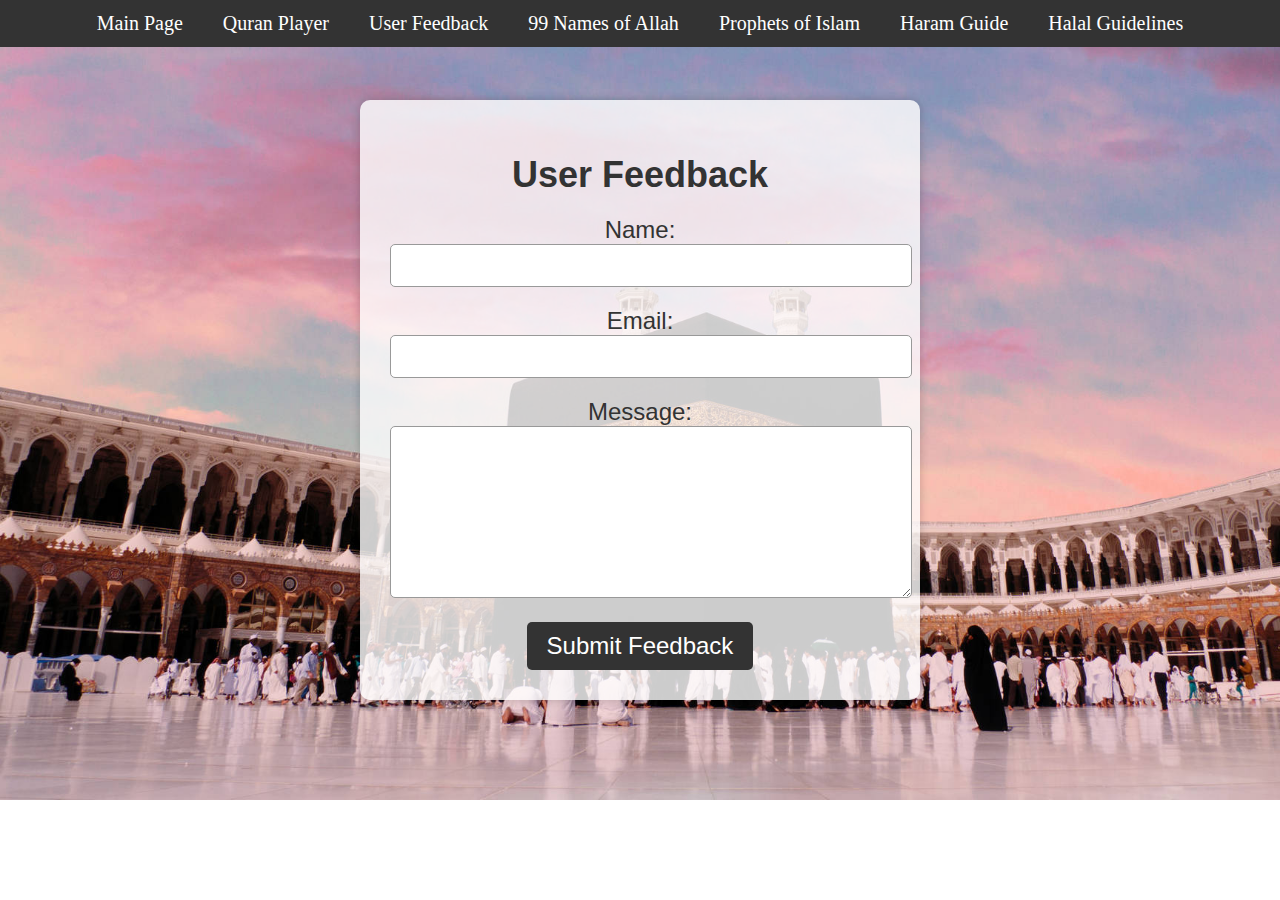
<file: Feedback.html>
<!DOCTYPE html>
<html lang="en">

    <!-- Required meta tags -->
    <meta charset="utf-8">
    <meta name="viewport" content="width=device-width, initial-scale=1, shrink-to-fit=no">
    <meta property="og:url" content="https://as-salam.online/Feedback">
    <meta property="og:title" content="As-Salam">
    <meta property="og:image" content="https://github.com/As-Salam1.png">
    <meta name="og:description" content="At our Feedback Page, your opinion matters. We strive to create an exceptional experience for our users, and your valuable feedback plays a crucial role in shaping our services.">
    <meta name="theme-color" content="#4295f5">

<head>
  <meta charset="UTF-8">
  <meta name="viewport" content="width=device-width, initial-scale=1.0">
  <link rel="icon" type="image/png" href="Quran.jpg">
  <title>User Feedback</title>
  <link rel="stylesheet" href="Feedback.css">
</head>
<body>
  <div class="navigation">
<a href="https://as-salam.online">Main Page</a>
    <a href="https://as-salam.online/Quran">Quran Player</a>
    <a href="https://as-salam.online/Feedback">User Feedback</a>
    <a href="https://as-salam.online/names_of_allah">99 Names of Allah</a>
    <a href="https://as-salam.online/Prophets">Prophets of Islam</a>
    <a href="https://as-salam.online/HaramGuide">Haram Guide</a>
    <a href="https://as-salam.online/HalalGuidelines">Halal Guidelines</a>
    <!-- Add more tabs with their corresponding URLs -->
  </div>

  <div class="container">
   <form action="https://formsubmit.co/nooralquran991@gmail.com" method="post" enctype="multipart/form-data">
    <h1>User Feedback</h1>
    <form>
      <label for="feedback-name">Name:</label>
      <input type="text" name="name" required>
      
      <label for="feedback-email">Email:</label>
      <input type="email" name="email" required>
      
      <label for="feedback-message">Message:</label>
      <textarea id="feedback-message" name="message" required></textarea>
      
      <input type="hidden" name="_subject" value="Someone has sent feedback">
      <input type="hidden" name="_captcha" value="true">
      <input type="hidden" name="_template" value="box">
      <button type="submit">Submit Feedback</button>
    </form>
  </div>

</body>
</html>
</file>
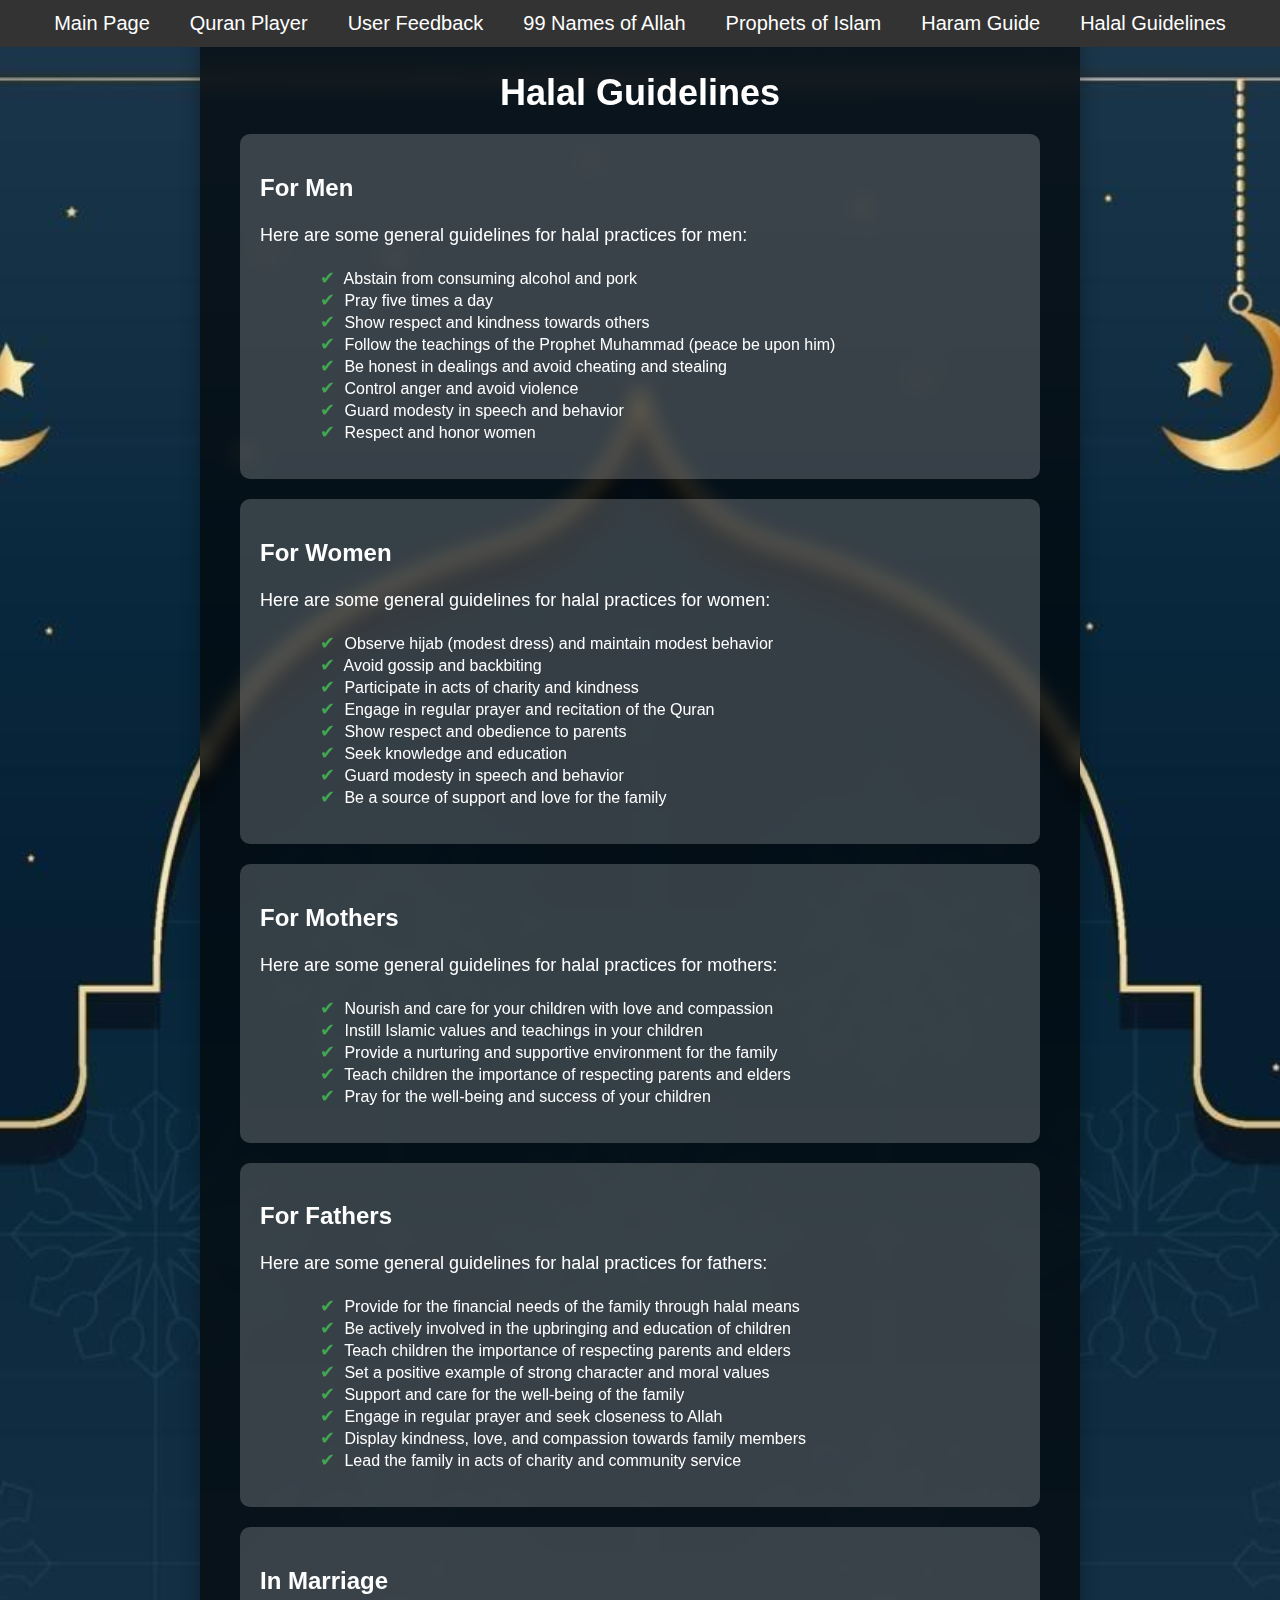
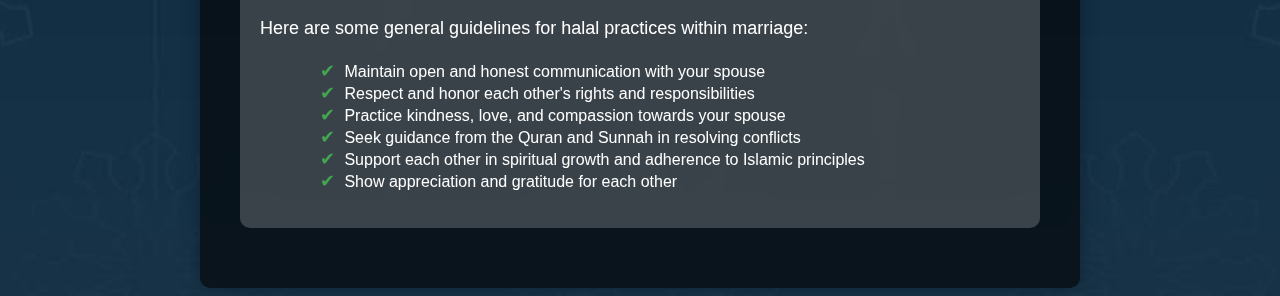
<file: HalalGuidelines.html>
<!DOCTYPE html>

    <!-- Required meta tags -->
    <meta charset="utf-8">
    <meta name="viewport" content="width=device-width, initial-scale=1, shrink-to-fit=no">
    <meta property="og:url" content="https://as-salam.online/HalalGuidelines">
    <meta property="og:title" content="As-Salam">
    <meta property="og:image" content="https://github.com/As-Salam1.png">
    <meta name="og:description" content="Welcome to our Halal Lifestyle page, where we explore the beauty of Islamic teachings and guidelines for men, women, mothers, fathers, and within marriage. This page serves as a comprehensive resource, providing you with a list of halal (permissible) practices in accordance with Islamic principles.">
    <meta name="theme-color" content="#4295f5">

<html>
<head>
  <link rel="icon" type="image/png" href="Quran.jpg">
  <title>Halal Guidelines</title>
  <style>
    body {
      background-image: url("Islamic.jpg");
      background-size: cover;
      background-position: center;
      font-family: Arial, sans-serif;
      color: #ffffff;
    }

    .container {
      max-width: 800px;
      margin: 0 auto;
      padding: 40px;
      background-color: rgba(0, 0, 0, 0.6);
      border-radius: 10px;
      backdrop-filter: blur(10px);
      box-shadow: 0 0 20px rgba(0, 0, 0, 0.3);
    }

    h1 {
      text-align: center;
      font-size: 36px;
      margin-bottom: 20px;
    }

    p {
      font-size: 18px;
      line-height: 1.5;
    }

    .glass-effect {
      background-color: rgba(255, 255, 255, 0.2);
      padding: 20px;
      border-radius: 10px;
      margin-bottom: 20px;
    }

    ul {
      margin-left: 20px;
      list-style: none;
    }

    .checkmark {
      color: #41a751;
      font-size: 18px;
      margin-right: 5px;
    }

    .navigation {
  background-color: #333;
  display: flex;
  justify-content: center;
  position: fixed;
  top: 0;
  left: 0;
  width: 100%;
  z-index: 1;
}

.navigation a {
  color: #fff;
  padding: 12px 20px;
  text-decoration: none;
  font-size: 20px;
}

.navigation a:hover {
  background-color: #555;
}
  </style>
</head>
<body>
  <div class="navigation">
    <a href="https://as-salam.online">Main Page</a>
        <a href="https://as-salam.online/Quran">Quran Player</a>
        <a href="https://as-salam.online/Feedback">User Feedback</a>
        <a href="https://as-salam.online/names_of_allah">99 Names of Allah</a>
        <a href="https://as-salam.online/Prophets">Prophets of Islam</a>
        <a href="https://as-salam.online/HaramGuide">Haram Guide</a>
        <a href="https://as-salam.online/HalalGuidelines">Halal Guidelines</a>
        <!-- Add more tabs with their corresponding URLs -->
      </div>

  <div class="container">
    <h1>Halal Guidelines</h1>
    
    <div class="glass-effect">
      <h2>For Men</h2>
      <p>Here are some general guidelines for halal practices for men:</p>
      <ul>
        <li><span class="checkmark">&#10004;</span> Abstain from consuming alcohol and pork</li>
        <li><span class="checkmark">&#10004;</span> Pray five times a day</li>
        <li><span class="checkmark">&#10004;</span> Show respect and kindness towards others</li>
        <li><span class="checkmark">&#10004;</span> Follow the teachings of the Prophet Muhammad (peace be upon him)</li>
        <li><span class="checkmark">&#10004;</span> Be honest in dealings and avoid cheating and stealing</li>
        <li><span class="checkmark">&#10004;</span> Control anger and avoid violence</li>
        <li><span class="checkmark">&#10004;</span> Guard modesty in speech and behavior</li>
        <li><span class="checkmark">&#10004;</span> Respect and honor women</li>
      </ul>
    </div>

    <div class="glass-effect">
      <h2>For Women</h2>
      <p>Here are some general guidelines for halal practices for women:</p>
      <ul>
        <li><span class="checkmark">&#10004;</span> Observe hijab (modest dress) and maintain modest behavior</li>
        <li><span class="checkmark">&#10004;</span> Avoid gossip and backbiting</li>
        <li><span class="checkmark">&#10004;</span> Participate in acts of charity and kindness</li>
        <li><span class="checkmark">&#10004;</span> Engage in regular prayer and recitation of the Quran</li>
        <li><span class="checkmark">&#10004;</span> Show respect and obedience to parents</li>
        <li><span class="checkmark">&#10004;</span> Seek knowledge and education</li>
        <li><span class="checkmark">&#10004;</span> Guard modesty in speech and behavior</li>
        <li><span class="checkmark">&#10004;</span> Be a source of support and love for the family</li>
      </ul>
    </div>

    <div class="glass-effect">
      <h2>For Mothers</h2>
      <p>Here are some general guidelines for halal practices for mothers:</p>
      <ul>
        <li><span class="checkmark">&#10004;</span> Nourish and care for your children with love and compassion</li>
        <li><span class="checkmark">&#10004;</span> Instill Islamic values and teachings in your children</li>
        <li><span class="checkmark">&#10004;</span> Provide a nurturing and supportive environment for the family</li>
        <li><span class="checkmark">&#10004;</span> Teach children the importance of respecting parents and elders</li>
        <li><span class="checkmark">&#10004;</span> Pray for the well-being and success of your children</li>
      </ul>
    </div>

    <div class="glass-effect">
      <h2>For Fathers</h2>
      <p>Here are some general guidelines for halal practices for fathers:</p>
      <ul>
        <li><span class="checkmark">&#10004;</span> Provide for the financial needs of the family through halal means</li>
        <li><span class="checkmark">&#10004;</span> Be actively involved in the upbringing and education of children</li>
        <li><span class="checkmark">&#10004;</span> Teach children the importance of respecting parents and elders</li>
        <li><span class="checkmark">&#10004;</span> Set a positive example of strong character and moral values</li>
        <li><span class="checkmark">&#10004;</span> Support and care for the well-being of the family</li>
        <li><span class="checkmark">&#10004;</span> Engage in regular prayer and seek closeness to Allah</li>
        <li><span class="checkmark">&#10004;</span> Display kindness, love, and compassion towards family members</li>
        <li><span class="checkmark">&#10004;</span> Lead the family in acts of charity and community service</li>
      </ul>
    </div>

    <div class="glass-effect">
      <h2>In Marriage</h2>
      <p>Here are some general guidelines for halal practices within marriage:</p>
      <ul>
        <li><span class="checkmark">&#10004;</span> Maintain open and honest communication with your spouse</li>
        <li><span class="checkmark">&#10004;</span> Respect and honor each other's rights and responsibilities</li>
        <li><span class="checkmark">&#10004;</span> Practice kindness, love, and compassion towards your spouse</li>
        <li><span class="checkmark">&#10004;</span> Seek guidance from the Quran and Sunnah in resolving conflicts</li>
        <li><span class="checkmark">&#10004;</span> Support each other in spiritual growth and adherence to Islamic principles</li>
        <li><span class="checkmark">&#10004;</span> Show appreciation and gratitude for each other</li>
      </ul>
    </div>
  </div>
</body>
</html>
</file>
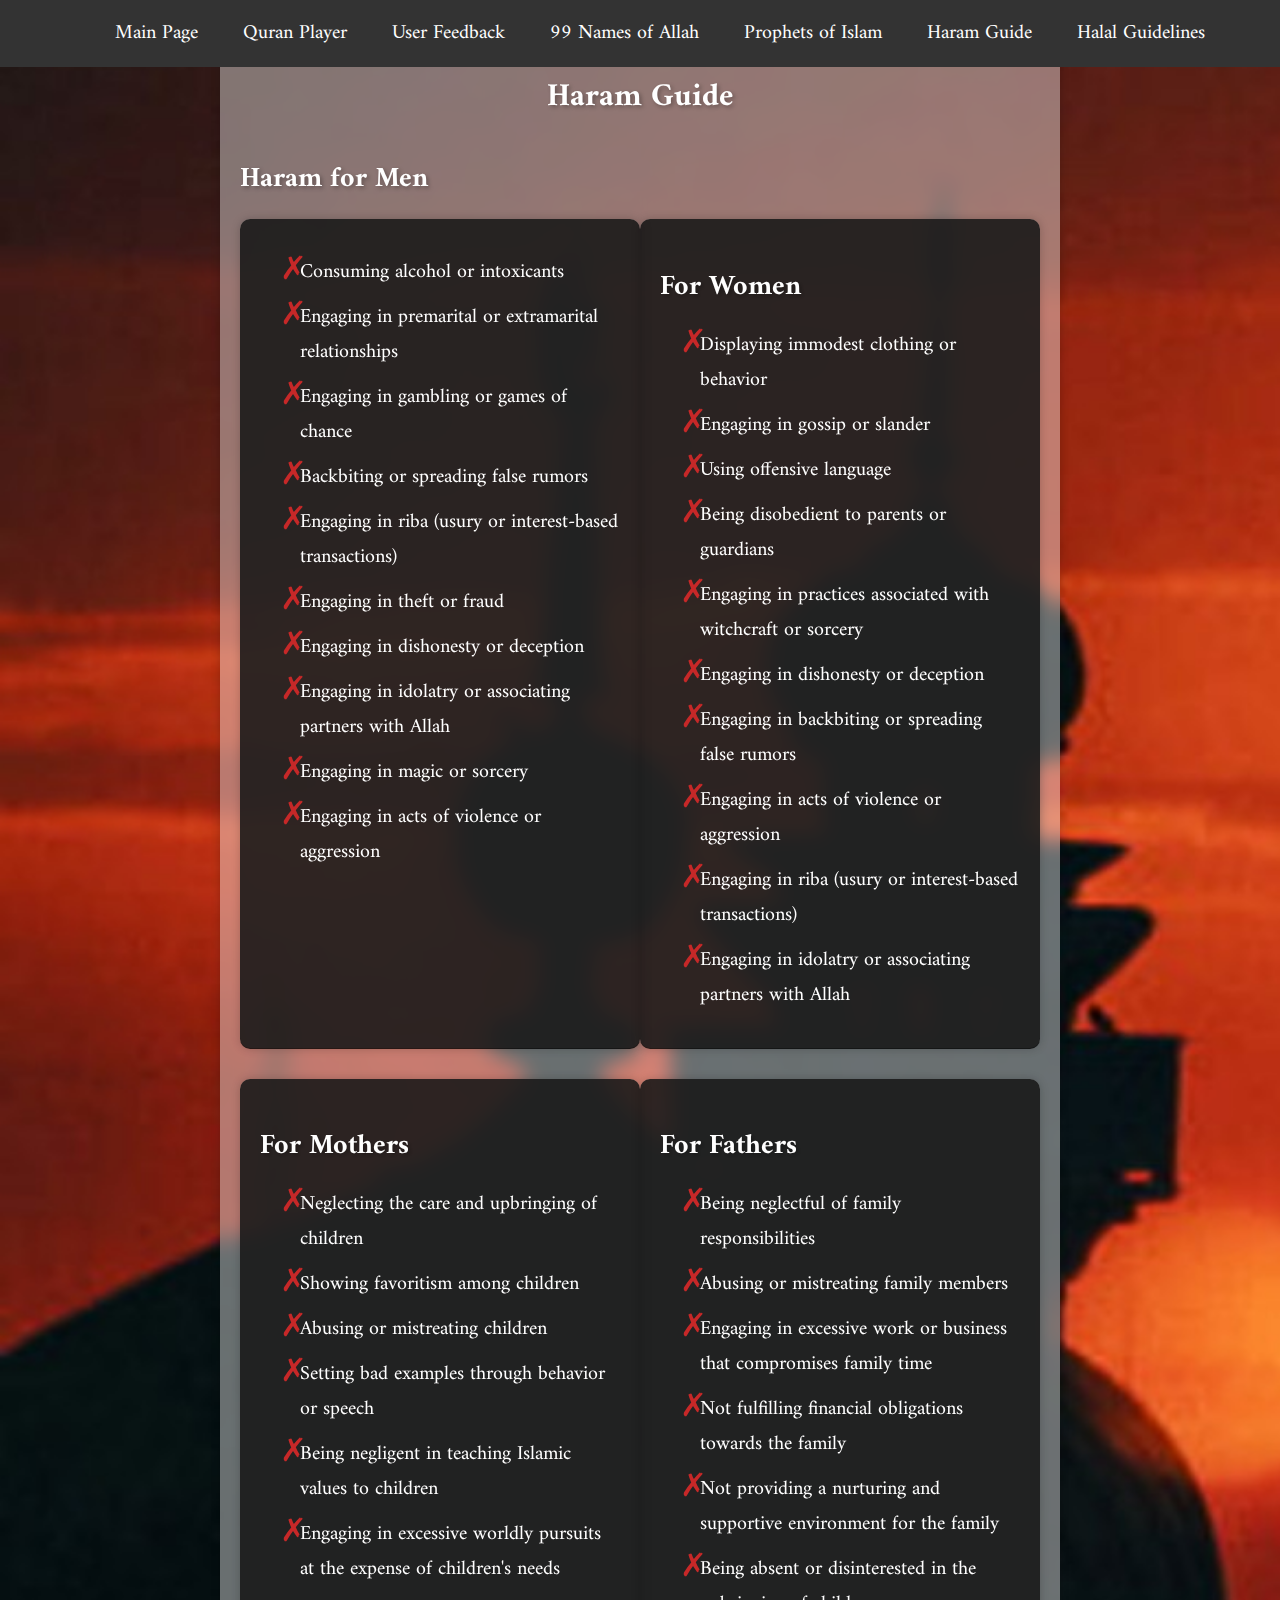
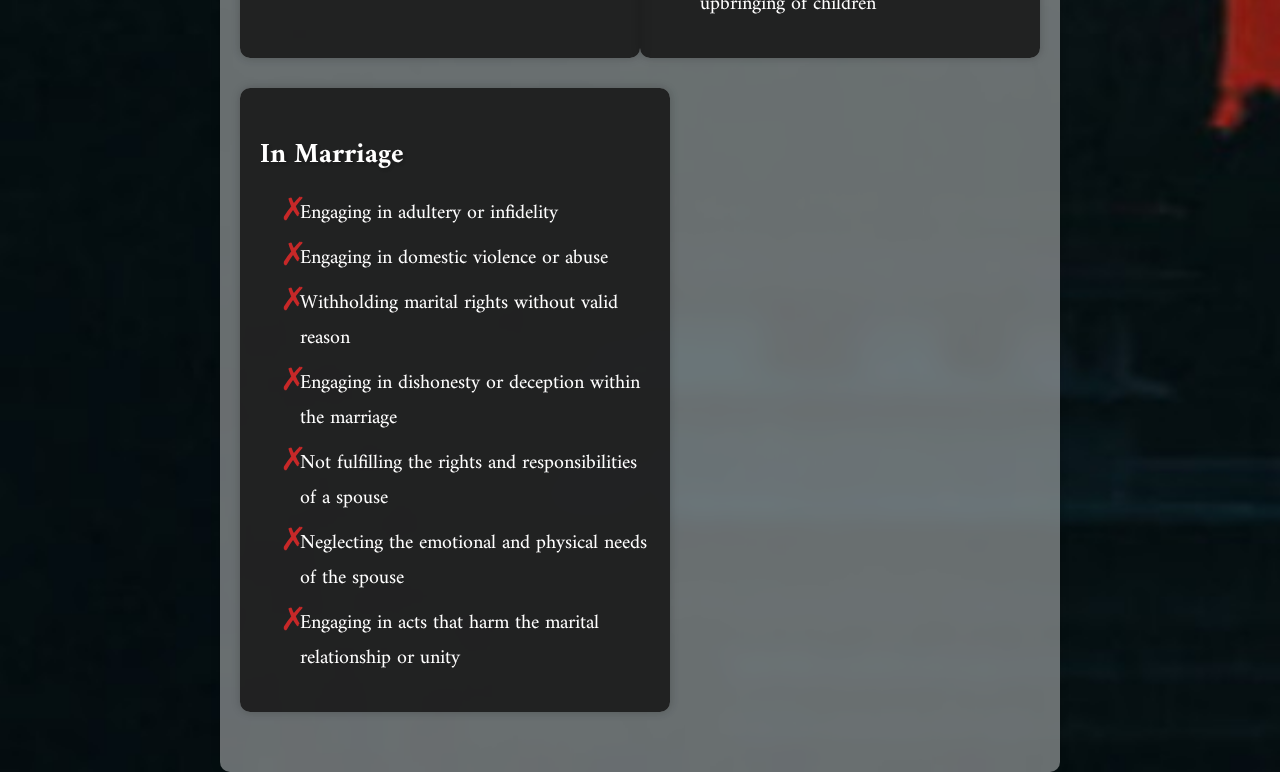
<file: HaramGuide.html>
<!DOCTYPE html>
<html lang="en">
<head>
    <meta charset="UTF-8">

    <!-- Required meta tags -->
    <meta charset="utf-8">
    <meta name="viewport" content="width=device-width, initial-scale=1, shrink-to-fit=no">
    <meta property="og:url" content="https://as-salam.online/HaramGuide">
    <meta property="og:title" content="As-Salam">
    <meta property="og:image" content="https://github.com/As-Salam1.png">
    <meta name="og:description" content="In this comprehensive guide, you will discover the prohibitions and forbidden actions (haram) in Islam for men, women, mothers, fathers, and in marriage. Our aim is to provide you with a clear understanding of the aspects that are considered impermissible according to Islamic teachings.">
    <meta name="theme-color" content="#4295f5">

    <meta name="viewport" content="width=device-width, initial-scale=1.0">
    <link rel="icon" type="image/png" href="Quran.jpg">
    <title>Haram Guide</title>
    <link rel="stylesheet" href="Haram.css">
<</head>
<body>
    <nav class="navigation">
        <ul class="nav-menu">
            <a href="https://as-salam.online">Main Page</a>
            <a href="https://as-salam.online/Quran">Quran Player</a>
            <a href="https://as-salam.online/Feedback">User Feedback</a>
            <a href="https://as-salam.online/names_of_allah">99 Names of Allah</a>
            <a href="https://as-salam.online/Prophets">Prophets of Islam</a>
            <a href="https://as-salam.online/HaramGuide">Haram Guide</a>
            <a href="https://as-salam.online/HalalGuidelines">Halal Guidelines</a>
        </ul>
    </nav>
    <div class="container">
        <h1 class="heading">Haram Guide</h1>
        <div class="section">
            <h2 class="sub-heading">Haram for Men</h2>
            <div class="haram-column">
                <div class="haram-group">
                    <ul class="haram-list">
                        <li>Consuming alcohol or intoxicants</li>
                        <li>Engaging in premarital or extramarital relationships</li>
                        <li>Engaging in gambling or games of chance</li>
                        <li>Backbiting or spreading false rumors</li>
                        <li>Engaging in riba (usury or interest-based transactions)</li>
                        <li>Engaging in theft or fraud</li>
                        <li>Engaging in dishonesty or deception</li>
                        <li>Engaging in idolatry or associating partners with Allah</li>
                        <li>Engaging in magic or sorcery</li>
                        <li>Engaging in acts of violence or aggression</li>
                    </ul>
                </div>
                
                <div class="haram-group">
                    <h2 class="sub-heading">For Women</h2>
                    <ul class="haram-list">
                        <li>Displaying immodest clothing or behavior</li>
                        <li>Engaging in gossip or slander</li>
                        <li>Using offensive language</li>
                        <li>Being disobedient to parents or guardians</li>
                        <li>Engaging in practices associated with witchcraft or sorcery</li>
                        <li>Engaging in dishonesty or deception</li>
                        <li>Engaging in backbiting or spreading false rumors</li>
                        <li>Engaging in acts of violence or aggression</li>
                        <li>Engaging in riba (usury or interest-based transactions)</li>
                        <li>Engaging in idolatry or associating partners with Allah</li>
                    </ul>
                </div>
            </div>

            <div class="haram-column">
                <div class="haram-group">
                    <h2 class="sub-heading">For Mothers</h2>
                    <ul class="haram-list">
                        <li>Neglecting the care and upbringing of children</li>
                        <li>Showing favoritism among children</li>
                        <li>Abusing or mistreating children</li>
                        <li>Setting bad examples through behavior or speech</li>
                        <li>Being negligent in teaching Islamic values to children</li>
                        <li>Engaging in excessive worldly pursuits at the expense of children's needs</li>
                    </ul>
                </div>

                <div class="haram-group">
                    <h2 class="sub-heading">For Fathers</h2>
                    <ul class="haram-list">
                        <li>Being neglectful of family responsibilities</li>
                        <li>Abusing or mistreating family members</li>
                        <li>Engaging in excessive work or business that compromises family time</li>
                        <li>Not fulfilling financial obligations towards the family</li>
                        <li>Not providing a nurturing and supportive environment for the family</li>
                        <li>Being absent or disinterested in the upbringing of children</li>
                    </ul>
                </div>
            </div>
            
            <div class="haram-group">
                <h2 class="sub-heading">In Marriage</h2>
                <ul class="haram-list">
                    <li>Engaging in adultery or infidelity</li>
                    <li>Engaging in domestic violence or abuse</li>
                    <li>Withholding marital rights without valid reason</li>
                    <li>Engaging in dishonesty or deception within the marriage</li>
                    <li>Not fulfilling the rights and responsibilities of a spouse</li>
                    <li>Neglecting the emotional and physical needs of the spouse</li>
                    <li>Engaging in acts that harm the marital relationship or unity</li>
                </ul>
            </div>
        </div>
    </div>
</body>
</html>
</file>
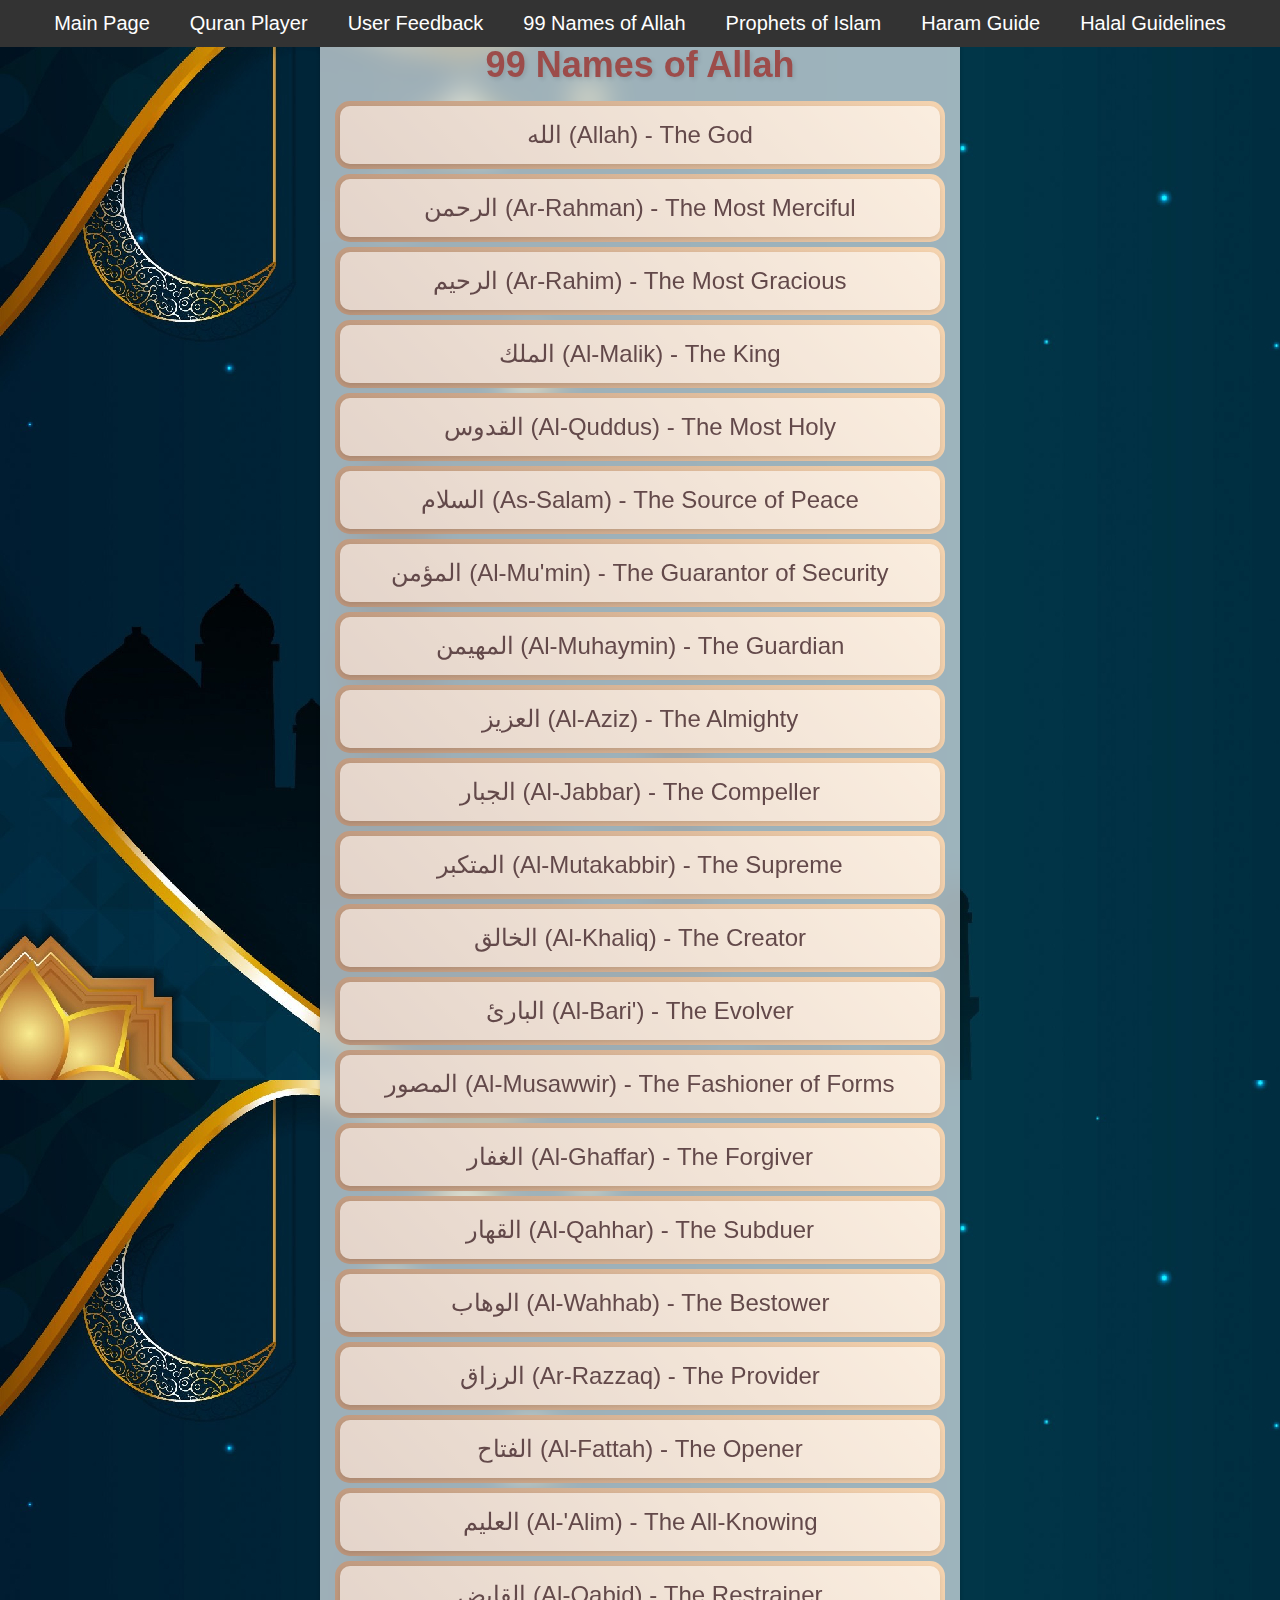
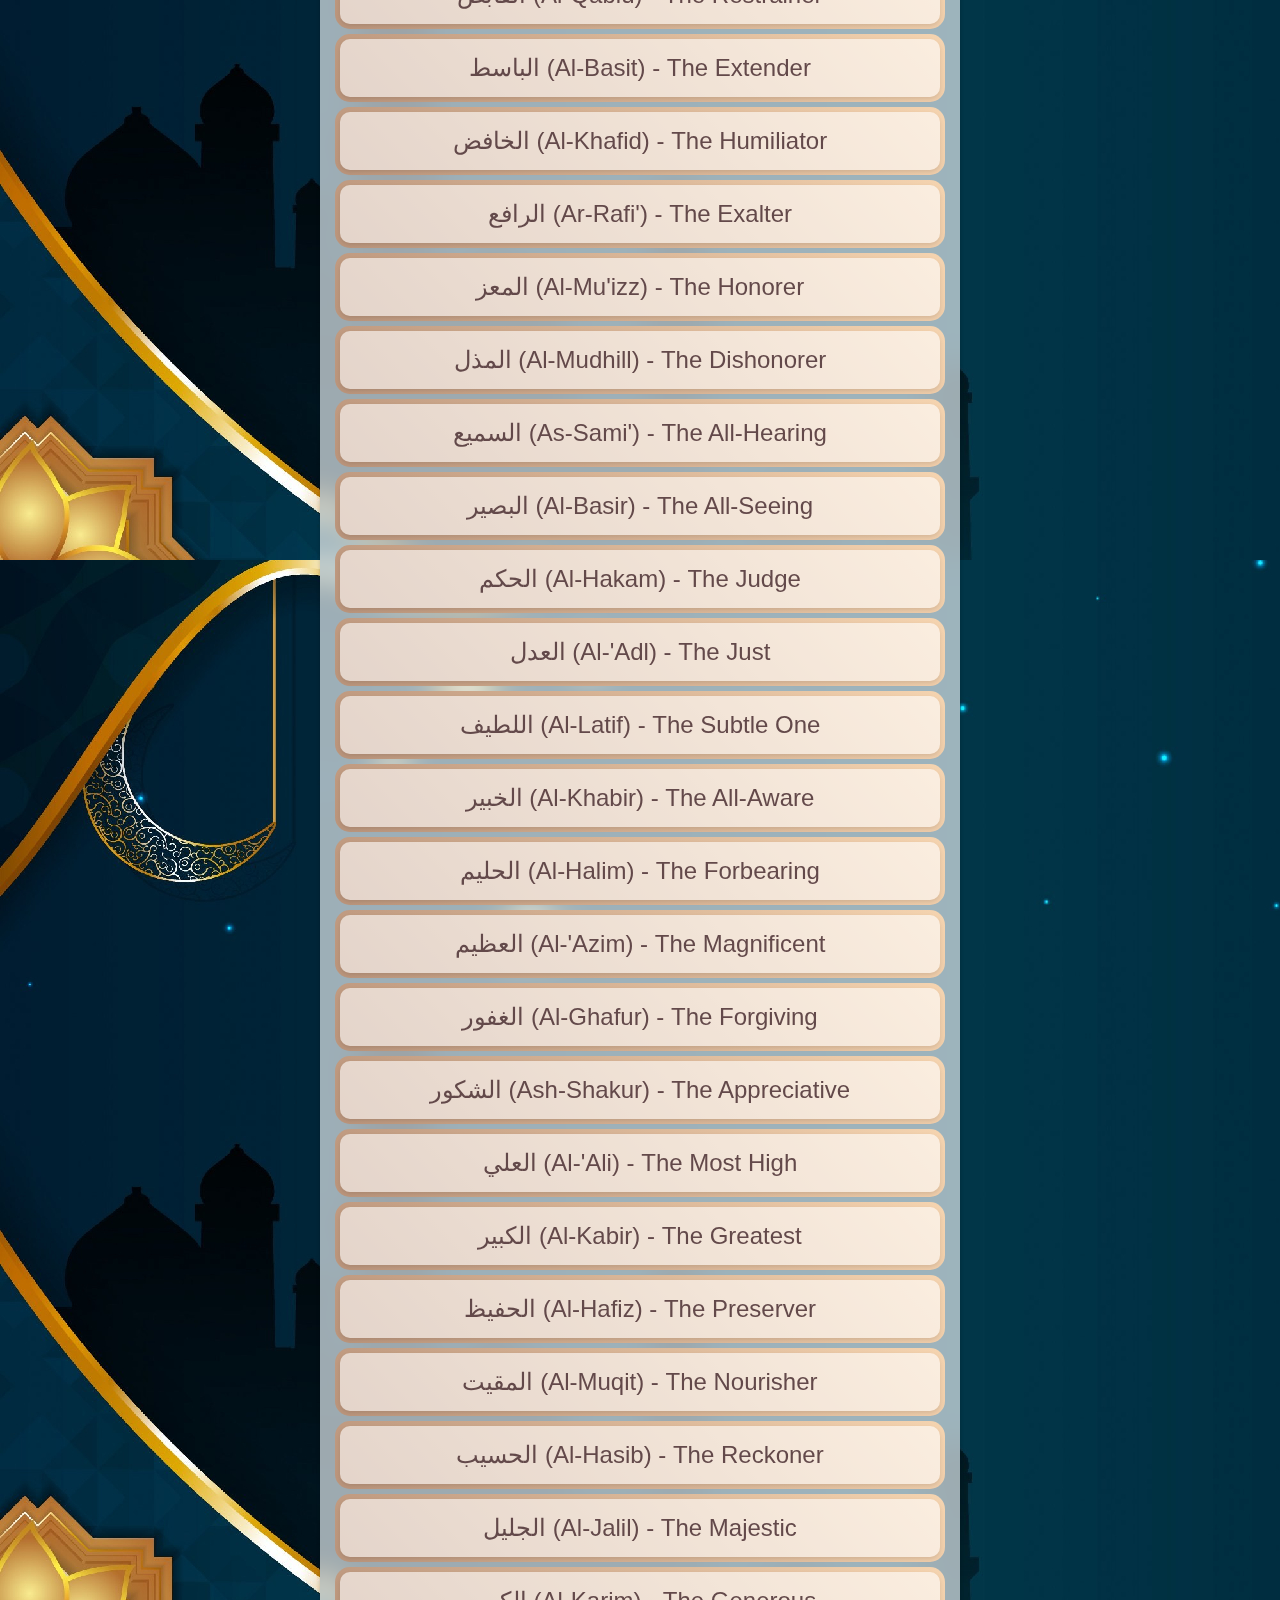
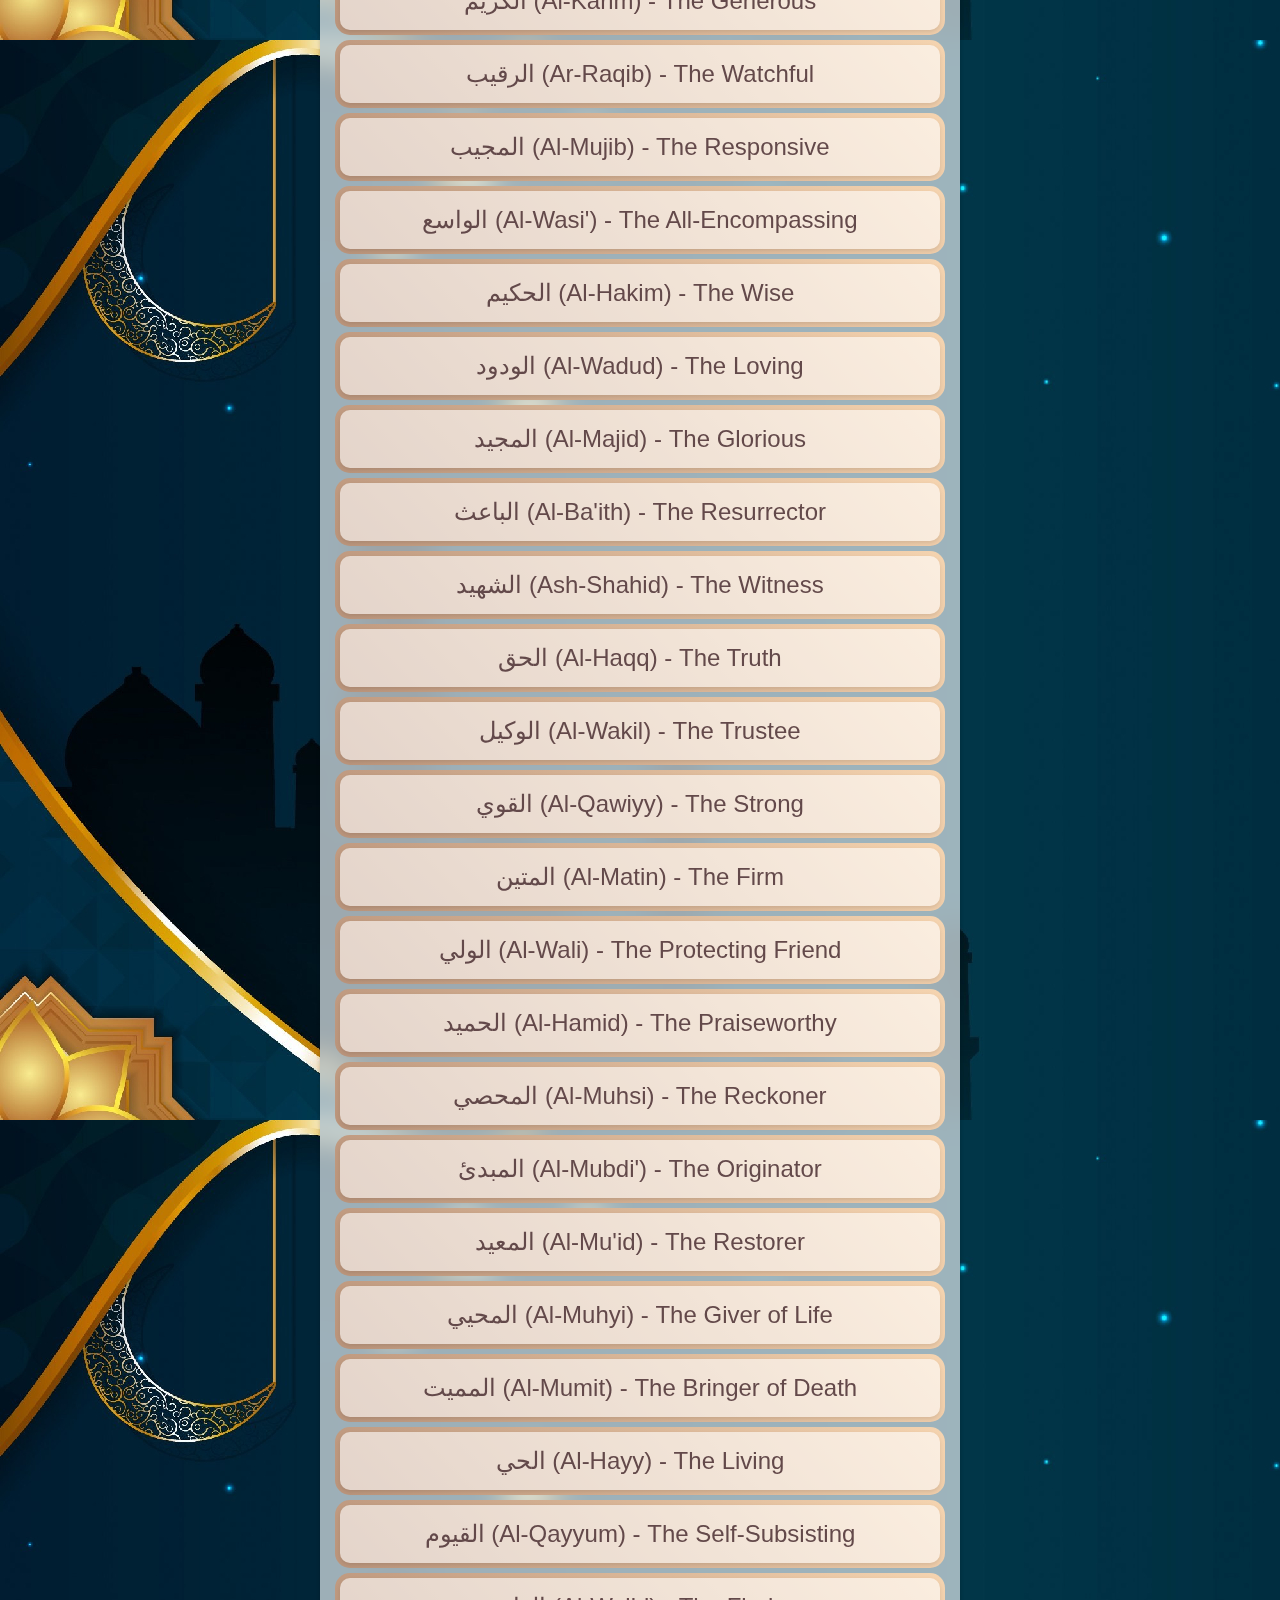
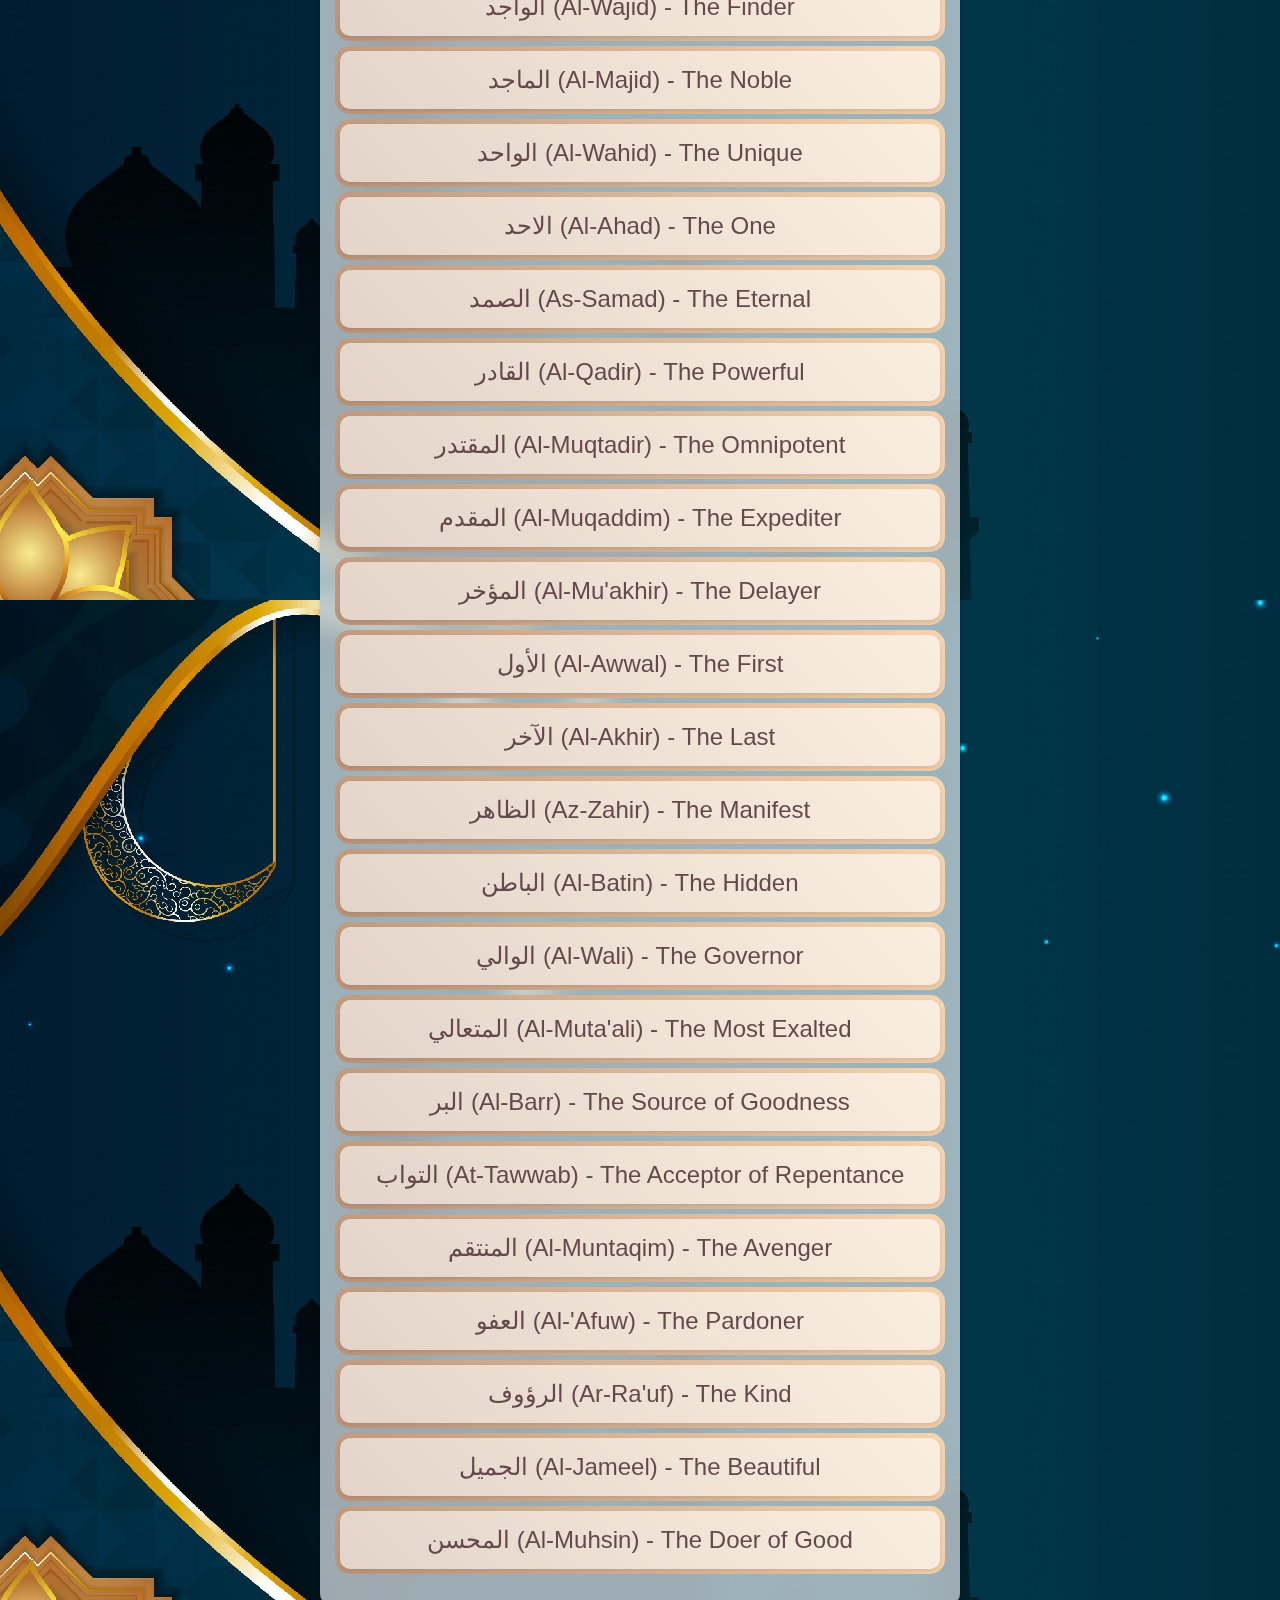
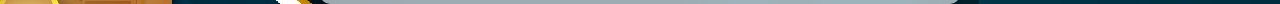
<file: names_of_allah.html>
<!DOCTYPE html>
<html lang="en">

    <!-- Required meta tags -->
    <meta charset="utf-8">
    <meta name="viewport" content="width=device-width, initial-scale=1, shrink-to-fit=no">
    <meta property="og:url" content="https://as-salam.online/names_of_allah">
    <meta property="og:title" content="As-Salam">
    <meta property="og:image" content="https://github.com/As-Salam1.png">
    <meta name="og:description" content="Delve into the Profound Meanings of the 99 Names of Allah. Our '99 Names of Allah' page invites you to immerse yourself in the beauty and magnificence of Allah's divine attributes.">
    <meta name="theme-color" content="#4295f5">

<head>
  <meta charset="UTF-8">
  <meta name="viewport" content="width=device-width, initial-scale=1.0">
  <link rel="icon" type="image/png" href="Quran.jpg">
  <title>99 Names of Allah</title>
  <link rel="stylesheet" href="styles2.css">
</head>
<body>
  <div class="navigation">
<a href="https://as-salam.online">Main Page</a>
    <a href="https://as-salam.online/Quran">Quran Player</a>
    <a href="https://as-salam.online/Feedback">User Feedback</a>
    <a href="https://as-salam.online/names_of_allah">99 Names of Allah</a>
    <a href="https://as-salam.online/Prophets">Prophets of Islam</a>
    <a href="https://as-salam.online/HaramGuide">Haram Guide</a>
    <a href="https://as-salam.online/HalalGuidelines">Halal Guidelines</a>
    <!-- Add more tabs with their corresponding URLs -->
  </div>

  <div class="container">
    <h1>99 Names of Allah</h1>
    <ul>
      <li>الله (Allah) - The God</li>
      <li>الرحمن (Ar-Rahman) - The Most Merciful</li>
      <li>الرحيم (Ar-Rahim) - The Most Gracious</li>
      <li>الملك (Al-Malik) - The King</li>
      <li>القدوس (Al-Quddus) - The Most Holy</li>
      <li>السلام (As-Salam) - The Source of Peace</li>
      <li>المؤمن (Al-Mu'min) - The Guarantor of Security</li>
      <li>المهيمن (Al-Muhaymin) - The Guardian</li>
      <li>العزيز (Al-Aziz) - The Almighty</li>
      <li>الجبار (Al-Jabbar) - The Compeller</li>
      <li>المتكبر (Al-Mutakabbir) - The Supreme</li>
      <li>الخالق (Al-Khaliq) - The Creator</li>
      <li>البارئ (Al-Bari') - The Evolver</li>
      <li>المصور (Al-Musawwir) - The Fashioner of Forms</li>
      <li>الغفار (Al-Ghaffar) - The Forgiver</li>
      <li>القهار (Al-Qahhar) - The Subduer</li>
      <li>الوهاب (Al-Wahhab) - The Bestower</li>
      <li>الرزاق (Ar-Razzaq) - The Provider</li>
      <li>الفتاح (Al-Fattah) - The Opener</li>
      <li>العليم (Al-'Alim) - The All-Knowing</li>
      <li>القابض (Al-Qabid) - The Restrainer</li>
      <li>الباسط (Al-Basit) - The Extender</li>
      <li>الخافض (Al-Khafid) - The Humiliator</li>
      <li>الرافع (Ar-Rafi') - The Exalter</li>
      <li>المعز (Al-Mu'izz) - The Honorer</li>
      <li>المذل (Al-Mudhill) - The Dishonorer</li>
      <li>السميع (As-Sami') - The All-Hearing</li>
      <li>البصير (Al-Basir) - The All-Seeing</li>
      <li>الحكم (Al-Hakam) - The Judge</li>
      <li>العدل (Al-'Adl) - The Just</li>
      <li>اللطيف (Al-Latif) - The Subtle One</li>
      <li>الخبير (Al-Khabir) - The All-Aware</li>
      <li>الحليم (Al-Halim) - The Forbearing</li>
      <li>العظيم (Al-'Azim) - The Magnificent</li>
      <li>الغفور (Al-Ghafur) - The Forgiving</li>
      <li>الشكور (Ash-Shakur) - The Appreciative</li>
      <li>العلي (Al-'Ali) - The Most High</li>
      <li>الكبير (Al-Kabir) - The Greatest</li>
      <li>الحفيظ (Al-Hafiz) - The Preserver</li>
      <li>المقيت (Al-Muqit) - The Nourisher</li>
      <li>الحسيب (Al-Hasib) - The Reckoner</li>
      <li>الجليل (Al-Jalil) - The Majestic</li>
      <li>الكريم (Al-Karim) - The Generous</li>
      <li>الرقيب (Ar-Raqib) - The Watchful</li>
      <li>المجيب (Al-Mujib) - The Responsive</li>
      <li>الواسع (Al-Wasi') - The All-Encompassing</li>
      <li>الحكيم (Al-Hakim) - The Wise</li>
      <li>الودود (Al-Wadud) - The Loving</li>
      <li>المجيد (Al-Majid) - The Glorious</li>
      <li>الباعث (Al-Ba'ith) - The Resurrector</li>
      <li>الشهيد (Ash-Shahid) - The Witness</li>
      <li>الحق (Al-Haqq) - The Truth</li>
      <li>الوكيل (Al-Wakil) - The Trustee</li>
      <li>القوي (Al-Qawiyy) - The Strong</li>
      <li>المتين (Al-Matin) - The Firm</li>
      <li>الولي (Al-Wali) - The Protecting Friend</li>
      <li>الحميد (Al-Hamid) - The Praiseworthy</li>
      <li>المحصي (Al-Muhsi) - The Reckoner</li>
      <li>المبدئ (Al-Mubdi') - The Originator</li>
      <li>المعيد (Al-Mu'id) - The Restorer</li>
      <li>المحيي (Al-Muhyi) - The Giver of Life</li>
      <li>المميت (Al-Mumit) - The Bringer of Death</li>
      <li>الحي (Al-Hayy) - The Living</li>
      <li>القيوم (Al-Qayyum) - The Self-Subsisting</li>
      <li>الواجد (Al-Wajid) - The Finder</li>
      <li>الماجد (Al-Majid) - The Noble</li>
      <li>الواحد (Al-Wahid) - The Unique</li>
      <li>الاحد (Al-Ahad) - The One</li>
      <li>الصمد (As-Samad) - The Eternal</li>
      <li>القادر (Al-Qadir) - The Powerful</li>
      <li>المقتدر (Al-Muqtadir) - The Omnipotent</li>
      <li>المقدم (Al-Muqaddim) - The Expediter</li>
      <li>المؤخر (Al-Mu'akhir) - The Delayer</li>
      <li>الأول (Al-Awwal) - The First</li>
      <li>الآخر (Al-Akhir) - The Last</li>
      <li>الظاهر (Az-Zahir) - The Manifest</li>
      <li>الباطن (Al-Batin) - The Hidden</li>
      <li>الوالي (Al-Wali) - The Governor</li>
      <li>المتعالي (Al-Muta'ali) - The Most Exalted</li>
      <li>البر (Al-Barr) - The Source of Goodness</li>
      <li>التواب (At-Tawwab) - The Acceptor of Repentance</li>
      <li>المنتقم (Al-Muntaqim) - The Avenger</li>
      <li>العفو (Al-'Afuw) - The Pardoner</li>
      <li>الرؤوف (Ar-Ra'uf) - The Kind</li>
      <li>الجميل (Al-Jameel) - The Beautiful</li>
      <li>المحسن (Al-Muhsin) - The Doer of Good</li>
    </ul>
  </div>
</body>
</html>
</file>
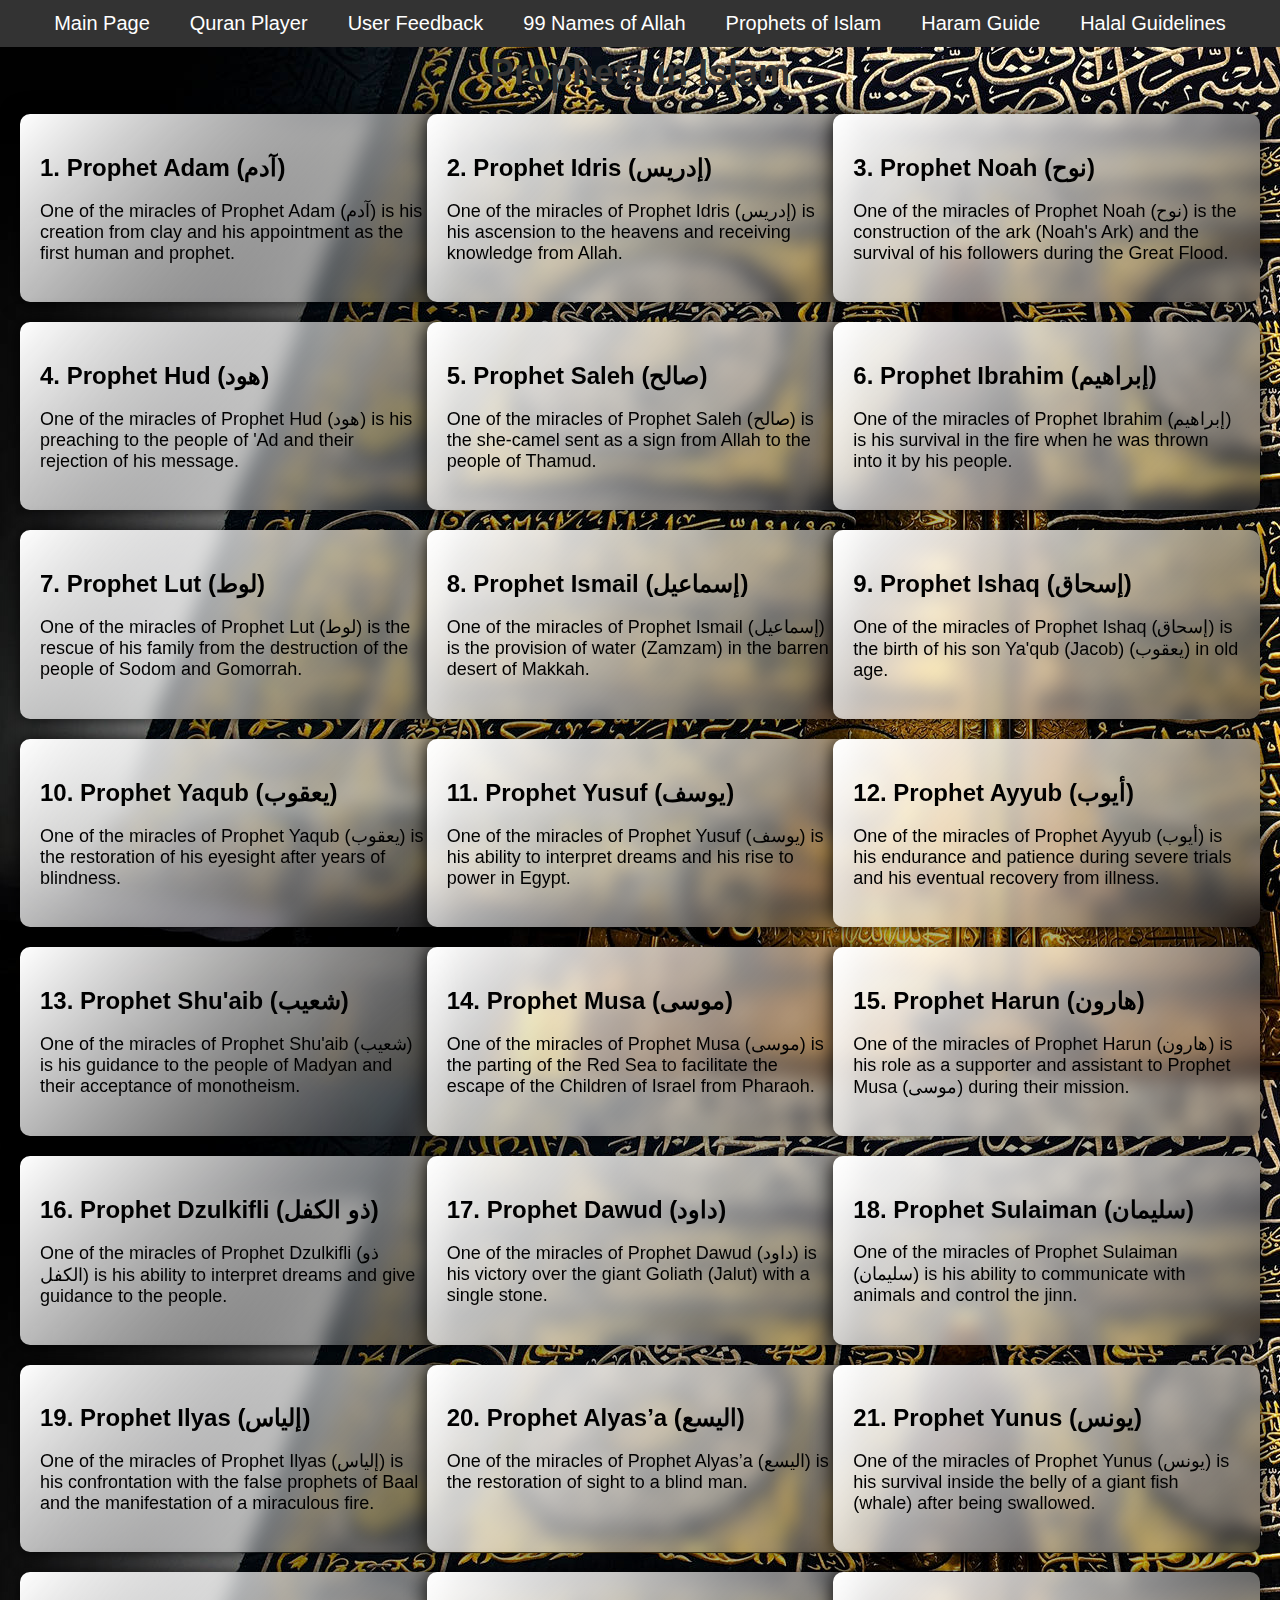
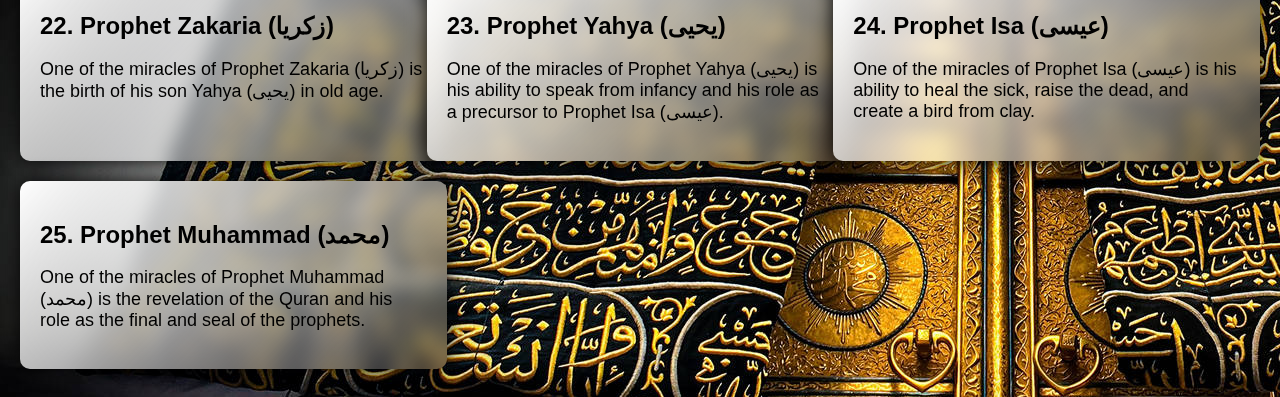
<file: Prophets.html>
<!DOCTYPE html>
<html lang="en">

    <!-- Required meta tags -->
    <meta charset="utf-8">
    <meta name="viewport" content="width=device-width, initial-scale=1, shrink-to-fit=no">
    <meta property="og:url" content="https://as-salam.online/Prophets">
    <meta property="og:title" content="As-Salam">
    <meta property="og:image" content="https://github.com/As-Salam1.png">
    <meta name="og:description" content="Discover Divine Stories of Guidance and Inspiration. Our 'Prophets of Islam' page invites you to delve into the rich tapestry of Islamic history and explore the lives of the honored Prophets.">
    <meta name="theme-color" content="#4295f5">

<head>
  <meta charset="UTF-8">
  <meta name="viewport" content="width=device-width, initial-scale=1.0">
  <link rel="icon" type="image/png" href="Quran.jpg">
  <title>Prophets of Islam</title>
  <link rel="stylesheet" href="Prophets.css">
</head>
<body>
  <div class="navigation">
<a href="https://as-salam.online">Main Page</a>
    <a href="https://as-salam.online/Quran">Quran Player</a>
    <a href="https://as-salam.online/Feedback">User Feedback</a>
    <a href="https://as-salam.online/names_of_allah">99 Names of Allah</a>
    <a href="https://as-salam.online/Prophets">Prophets of Islam</a>
    <a href="https://as-salam.online/HaramGuide">Haram Guide</a>
    <a href="https://as-salam.online/HalalGuidelines">Halal Guidelines</a>
    <!-- Add more tabs with their corresponding URLs -->
  </div>

  <div class="container">
    <h1>Prophets in Islam</h1>
    <div class="prophets-list">
      <div class="prophet-card">
        <h2 class="prophet-name">1. Prophet Adam (آدم)</h2>
        <p class="prophet-miracle">One of the miracles of Prophet Adam (آدم) is his creation from clay and his appointment as the first human and prophet.</p>
      </div>
      <div class="prophet-card">
        <h2 class="prophet-name">2. Prophet Idris (إدريس)</h2>
        <p class="prophet-miracle">One of the miracles of Prophet Idris (إدريس) is his ascension to the heavens and receiving knowledge from Allah.</p>
      </div>
      <div class="prophet-card">
        <h2 class="prophet-name">3. Prophet Noah (نوح)</h2>
        <p class="prophet-miracle">One of the miracles of Prophet Noah (نوح) is the construction of the ark (Noah's Ark) and the survival of his followers during the Great Flood.</p>
      </div>
      <!-- Add the remaining prophets with their miracles -->
      <div class="prophet-card">
        <h2 class="prophet-name">4. Prophet Hud (هود)</h2>
        <p class="prophet-miracle">One of the miracles of Prophet Hud (هود) is his preaching to the people of 'Ad and their rejection of his message.</p>
      </div>
      <div class="prophet-card">
        <h2 class="prophet-name">5. Prophet Saleh (صالح)</h2>
        <p class="prophet-miracle">One of the miracles of Prophet Saleh (صالح) is the she-camel sent as a sign from Allah to the people of Thamud.</p>
      </div>
      <div class="prophet-card">
        <h2 class="prophet-name">6. Prophet Ibrahim (إبراهيم)</h2>
        <p class="prophet-miracle">One of the miracles of Prophet Ibrahim (إبراهيم) is his survival in the fire when he was thrown into it by his people.</p>
      </div>
      <div class="prophet-card">
        <h2 class="prophet-name">7. Prophet Lut (لوط)</h2>
        <p class="prophet-miracle">One of the miracles of Prophet Lut (لوط) is the rescue of his family from the destruction of the people of Sodom and Gomorrah.</p>
      </div>
      <div class="prophet-card">
        <h2 class="prophet-name">8. Prophet Ismail (إسماعيل)</h2>
        <p class="prophet-miracle">One of the miracles of Prophet Ismail (إسماعيل) is the provision of water (Zamzam) in the barren desert of Makkah.</p>
      </div>
      <div class="prophet-card">
        <h2 class="prophet-name">9. Prophet Ishaq (إسحاق)</h2>
        <p class="prophet-miracle">One of the miracles of Prophet Ishaq (إسحاق) is the birth of his son Ya'qub (Jacob) (يعقوب) in old age.</p>
      </div>
      <div class="prophet-card">
        <h2 class="prophet-name">10. Prophet Yaqub (يعقوب)</h2>
        <p class="prophet-miracle">One of the miracles of Prophet Yaqub (يعقوب) is the restoration of his eyesight after years of blindness.</p>
      </div>
      <div class="prophet-card">
        <h2 class="prophet-name">11. Prophet Yusuf (يوسف)</h2>
        <p class="prophet-miracle">One of the miracles of Prophet Yusuf (يوسف) is his ability to interpret dreams and his rise to power in Egypt.</p>
      </div>
      <div class="prophet-card">
        <h2 class="prophet-name">12. Prophet Ayyub (أيوب)</h2>
        <p class="prophet-miracle">One of the miracles of Prophet Ayyub (أيوب) is his endurance and patience during severe trials and his eventual recovery from illness.</p>
      </div>
      <div class="prophet-card">
        <h2 class="prophet-name">13. Prophet Shu'aib (شعيب)</h2>
        <p class="prophet-miracle">One of the miracles of Prophet Shu'aib (شعيب) is his guidance to the people of Madyan and their acceptance of monotheism.</p>
      </div>
      <div class="prophet-card">
        <h2 class="prophet-name">14. Prophet Musa (موسى)</h2>
        <p class="prophet-miracle">One of the miracles of Prophet Musa (موسى) is the parting of the Red Sea to facilitate the escape of the Children of Israel from Pharaoh.</p>
      </div>
      <div class="prophet-card">
        <h2 class="prophet-name">15. Prophet Harun (هارون)</h2>
        <p class="prophet-miracle">One of the miracles of Prophet Harun (هارون) is his role as a supporter and assistant to Prophet Musa (موسى) during their mission.</p>
      </div>
      <div class="prophet-card">
        <h2 class="prophet-name">16. Prophet Dzulkifli (ذو الكفل)</h2>
        <p class="prophet-miracle">One of the miracles of Prophet Dzulkifli (ذو الكفل) is his ability to interpret dreams and give guidance to the people.</p>
      </div>
      <div class="prophet-card">
        <h2 class="prophet-name">17. Prophet Dawud (داود)</h2>
        <p class="prophet-miracle">One of the miracles of Prophet Dawud (داود) is his victory over the giant Goliath (Jalut) with a single stone.</p>
      </div>
      <div class="prophet-card">
        <h2 class="prophet-name">18. Prophet Sulaiman (سليمان)</h2>
        <p class="prophet-miracle">One of the miracles of Prophet Sulaiman (سليمان) is his ability to communicate with animals and control the jinn.</p>
      </div>
      <div class="prophet-card">
        <h2 class="prophet-name">19. Prophet Ilyas (إلياس)</h2>
        <p class="prophet-miracle">One of the miracles of Prophet Ilyas (إلياس) is his confrontation with the false prophets of Baal and the manifestation of a miraculous fire.</p>
      </div>
      <div class="prophet-card">
        <h2 class="prophet-name">20. Prophet Alyas’a (اليسع)</h2>
        <p class="prophet-miracle">One of the miracles of Prophet Alyas’a (اليسع) is the restoration of sight to a blind man.</p>
      </div>
      <div class="prophet-card">
        <h2 class="prophet-name">21. Prophet Yunus (يونس)</h2>
        <p class="prophet-miracle">One of the miracles of Prophet Yunus (يونس) is his survival inside the belly of a giant fish (whale) after being swallowed.</p>
      </div>
      <div class="prophet-card">
        <h2 class="prophet-name">22. Prophet Zakaria (زكريا)</h2>
        <p class="prophet-miracle">One of the miracles of Prophet Zakaria (زكريا) is the birth of his son Yahya (يحيى) in old age.</p>
      </div>
      <div class="prophet-card">
        <h2 class="prophet-name">23. Prophet Yahya (يحيى)</h2>
        <p class="prophet-miracle">One of the miracles of Prophet Yahya (يحيى) is his ability to speak from infancy and his role as a precursor to Prophet Isa (عيسى).</p>
      </div>
      <div class="prophet-card">
        <h2 class="prophet-name">24. Prophet Isa (عيسى)</h2>
        <p class="prophet-miracle">One of the miracles of Prophet Isa (عيسى) is his ability to heal the sick, raise the dead, and create a bird from clay.</p>
      </div>
      <div class="prophet-card">
        <h2 class="prophet-name">25. Prophet Muhammad (محمد)</h2>
        <p class="prophet-miracle">One of the miracles of Prophet Muhammad (محمد) is the revelation of the Quran and his role as the final and seal of the prophets.</p>
      </div>
    </div>
  </div>
</body>
</html>
</file>
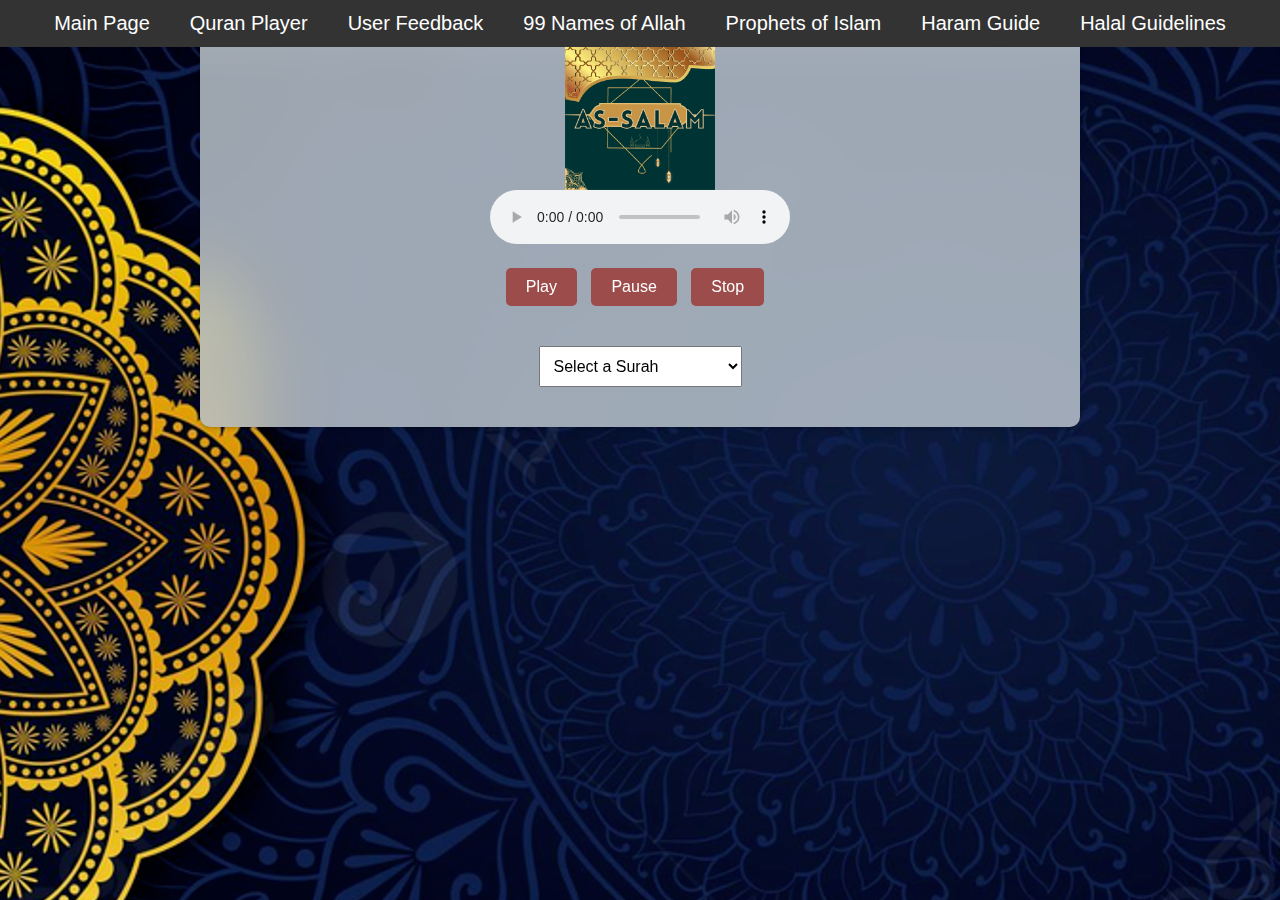
<file: Quran.html>
<!DOCTYPE html>
<html lang="en">

    <!-- Required meta tags -->
    <meta charset="utf-8">
    <meta name="viewport" content="width=device-width, initial-scale=1, shrink-to-fit=no">
    <meta property="og:url" content="https://as-salam.online/Quran">
    <meta property="og:title" content="As-Salam">
    <meta property="og:image" content="https://github.com/As-Salam1.png">
    <meta name="og:description" content="Uncover the Profound Beauty of the Quran. Immerse Yourself in the Melodious Recitations.">
    <meta name="theme-color" content="#4295f5">

<head>
  <meta charset="UTF-8">
  <meta name="viewport" content="width=device-width, initial-scale=1.0">
  <link rel="icon" type="image/png" href="Quran.jpg">
  <title>Quran Player</title>
  <link rel="stylesheet" href="styles.css">
</head>
<body>
  <div class="navigation">
<a href="https://as-salam.online">Main Page</a>
    <a href="https://as-salam.online/Quran">Quran Player</a>
    <a href="https://as-salam.online/Feedback">User Feedback</a>
    <a href="https://as-salam.online/names_of_allah">99 Names of Allah</a>
    <a href="https://as-salam.online/Prophets">Prophets of Islam</a>
    <a href="https://as-salam.online/HaramGuide">Haram Guide</a>
    <a href="https://as-salam.online/HalalGuidelines">Halal Guidelines</a>
    <!-- Add more tabs with their corresponding URLs -->
  </div>

  <div class="container">
    <img src="Quran.jpg" alt="Quran Player" style="max-width: 150px;">
    <div class="audio-player">
      <audio id="quran-audio" controls></audio>
    </div>
    <div class="controls">
      <button id="play-btn">Play</button>
      <button id="pause-btn">Pause</button>
      <button id="stop-btn">Stop</button>
    </div>
    <div class="upload-container">
      <input type="file" id="audio-file" accept=".mp3">
    </div>
    <div class="surah-dropdown">
      <select id="surah-select">
        <option value="" selected disabled>Select a Surah</option>
        <option value="Quran/SURAH AL-FATIHAH.mp3">Surah Al-Fatihah</option>
        <option value="https://download.quranicaudio.com/qdc/mishari_al_afasy/murattal/2.mp3">Surah Al-Baqarah</option>
        <option value="https://download.quranicaudio.com/qdc/mishari_al_afasy/murattal/3.mp3">Surah Ali 'Imran</option>
        <option value="https://download.quranicaudio.com/qdc/mishari_al_afasy/murattal/4.mp3">Surah An-Nisa</option>
        <option value="https://download.quranicaudio.com/qdc/mishari_al_afasy/murattal/5.mp3">Surah Al-Ma'idah</option>
        <option value="https://download.quranicaudio.com/qdc/mishari_al_afasy/murattal/6.mp3">Surah Al-An'am</option>
        <option value="https://download.quranicaudio.com/qdc/mishari_al_afasy/murattal/7.mp3">Surah Al-A'raf</option>
        <option value="https://download.quranicaudio.com/qdc/mishari_al_afasy/murattal/8.mp3">Surah Al-Anfal</option>
        <option value="https://download.quranicaudio.com/qdc/mishari_al_afasy/murattal/9.mp3">Surah At-Tawbah</option>
        <!--------------------------------------------------------------------------------------------------------->
        <!--------------------------------------------------------------------------------------------------------->
        <!--------------------------------------------------------------------------------------------------------->
        <!--------------------------------------------------------------------------------------------------------->
        <option value="https://download.quranicaudio.com/qdc/mishari_al_afasy/murattal/10.mp3">Surah Yunus</option>
        <option value="https://download.quranicaudio.com/qdc/mishari_al_afasy/murattal/11.mp3">Surah Hud</option>
        <option value="https://download.quranicaudio.com/qdc/mishari_al_afasy/murattal/12.mp3">Surah Yusuf</option>
        <option value="https://download.quranicaudio.com/qdc/mishari_al_afasy/murattal/13.mp3">Surah Ar-Ra'd</option>
        <option value="https://download.quranicaudio.com/qdc/mishari_al_afasy/murattal/14.mp3">Surah Ibrahim</option>
        <option value="https://download.quranicaudio.com/qdc/mishari_al_afasy/murattal/15.mp3">Surah Al-Hijr</option>
        <option value="https://download.quranicaudio.com/qdc/mishari_al_afasy/murattal/16.mp3">Surah An-Nahl</option>
        <option value="https://download.quranicaudio.com/qdc/mishari_al_afasy/murattal/17.mp3">Surah Al-Isra</option>
        <option value="https://download.quranicaudio.com/qdc/mishari_al_afasy/murattal/18.mp3">Surah Al-Kahf</option>
        <option value="https://download.quranicaudio.com/qdc/mishari_al_afasy/murattal/19.mp3">Surah Maryam</option>
        <!--------------------------------------------------------------------------------------------------------->
        <!--------------------------------------------------------------------------------------------------------->
        <!--------------------------------------------------------------------------------------------------------->
        <!--------------------------------------------------------------------------------------------------------->
        <option value="https://download.quranicaudio.com/qdc/mishari_al_afasy/murattal/20.mp3">Surah Taha</option>
        <option value="https://download.quranicaudio.com/qdc/mishari_al_afasy/murattal/21.mp3">Surah Al-Anbya</option>
        <option value="https://download.quranicaudio.com/qdc/mishari_al_afasy/murattal/22.mp3">Surah Al-Hajj</option>
        <option value="https://download.quranicaudio.com/qdc/mishari_al_afasy/murattal/23.mp3">Surah Al-Mu'minun</option>
        <option value="https://download.quranicaudio.com/qdc/mishari_al_afasy/murattal/24.mp3">Surah An-Nur</option>
        <option value="https://download.quranicaudio.com/qdc/mishari_al_afasy/murattal/25.mp3">Surah Al-Furqan</option>
        <option value="https://download.quranicaudio.com/qdc/mishari_al_afasy/murattal/26.mp3">Surah Ash-Shu'ara</option>
        <option value="https://download.quranicaudio.com/qdc/mishari_al_afasy/murattal/27.mp3">Surah An-Naml</option>
        <option value="https://download.quranicaudio.com/qdc/mishari_al_afasy/murattal/28.mp3">Surah Al-Qasas</option>
        <option value="https://download.quranicaudio.com/qdc/mishari_al_afasy/murattal/29.mp3">Surah Al-'Ankabut</option>
        <!--------------------------------------------------------------------------------------------------------->
        <!--------------------------------------------------------------------------------------------------------->
        <!--------------------------------------------------------------------------------------------------------->
        <!--------------------------------------------------------------------------------------------------------->
        <option value="https://download.quranicaudio.com/qdc/mishari_al_afasy/murattal/30.mp3">Surah Ar-Rum</option>
        <option value="https://download.quranicaudio.com/qdc/mishari_al_afasy/murattal/31.mp3">Surah Luqman</option>
        <option value="https://download.quranicaudio.com/qdc/mishari_al_afasy/murattal/32.mp3">Surah As-Sajdah</option>
        <option value="https://download.quranicaudio.com/qdc/mishari_al_afasy/murattal/33.mp3">Surah Al-Ahzab</option>
        <option value="https://download.quranicaudio.com/qdc/mishari_al_afasy/murattal/34.mp3">Surah Saba</option>
        <option value="https://download.quranicaudio.com/qdc/mishari_al_afasy/murattal/35.mp3">Surah Fatir</option>
        <option value="https://download.quranicaudio.com/qdc/mishari_al_afasy/murattal/36.mp3">Surah Ya-Sin</option>
        <option value="https://download.quranicaudio.com/qdc/mishari_al_afasy/murattal/37.mp3">Surah As-Saffat</option>
        <option value="https://download.quranicaudio.com/qdc/mishari_al_afasy/murattal/38.mp3">Surah Sad</option>
        <option value="https://download.quranicaudio.com/qdc/mishari_al_afasy/murattal/39.mp3">Surah Az-Zumar</option>
        <!--------------------------------------------------------------------------------------------------------->
        <!--------------------------------------------------------------------------------------------------------->
        <!--------------------------------------------------------------------------------------------------------->
        <!--------------------------------------------------------------------------------------------------------->
        <option value="https://download.quranicaudio.com/qdc/mishari_al_afasy/murattal/40.mp3">Surah Ghafir</option>
        <option value="https://download.quranicaudio.com/qdc/mishari_al_afasy/murattal/41.mp3">Surah Fussilat</option>
        <option value="https://download.quranicaudio.com/qdc/mishari_al_afasy/murattal/42.mp3">Surah Ash-Shuraa</option>
        <option value="https://download.quranicaudio.com/qdc/mishari_al_afasy/murattal/43.mp3">Surah Az-Zukhruf</option>
        <option value="https://download.quranicaudio.com/qdc/mishari_al_afasy/murattal/44.mp3">Surah Ad-Dukhan</option>
        <option value="https://download.quranicaudio.com/qdc/mishari_al_afasy/murattal/45.mp3">Surah Al-Jathiyah</option>
        <option value="https://download.quranicaudio.com/qdc/mishari_al_afasy/murattal/46.mp3">Surah Al-Ahqaf</option>
        <option value="https://download.quranicaudio.com/qdc/mishari_al_afasy/murattal/47.mp3">Surah Muhammad</option>
        <option value="https://download.quranicaudio.com/qdc/mishari_al_afasy/murattal/48.mp3">Surah Al-Fath</option>
        <option value="https://download.quranicaudio.com/qdc/mishari_al_afasy/murattal/49.mp3">Surah Al-Hujurat</option>
        <!--------------------------------------------------------------------------------------------------------->
        <!--------------------------------------------------------------------------------------------------------->
        <!--------------------------------------------------------------------------------------------------------->
        <!--------------------------------------------------------------------------------------------------------->
        <option value="https://download.quranicaudio.com/qdc/mishari_al_afasy/murattal/50.mp3">Surah Qaf</option>
        <option value="https://download.quranicaudio.com/qdc/mishari_al_afasy/murattal/51.mp3">Surah Adh-Dhariyat</option>
        <option value="https://download.quranicaudio.com/qdc/mishari_al_afasy/murattal/52.mp3">Surah At-Tur</option>
        <option value="https://download.quranicaudio.com/qdc/mishari_al_afasy/murattal/53.mp3">Surah An-Najm</option>
        <option value="https://download.quranicaudio.com/qdc/mishari_al_afasy/murattal/54.mp3">Surah Al-Qamar</option>
        <option value="https://download.quranicaudio.com/qdc/mishari_al_afasy/murattal/55.mp3">Surah Ar-Rahman</option>
        <option value="https://download.quranicaudio.com/qdc/mishari_al_afasy/murattal/56.mp3">Surah Al-Waqi'ah</option>
        <option value="https://download.quranicaudio.com/qdc/mishari_al_afasy/murattal/57.mp3">Surah Al-Hadid</option>
        <option value="https://download.quranicaudio.com/qdc/mishari_al_afasy/murattal/58.mp3">Surah Al-Mujadila</option>
        <option value="https://download.quranicaudio.com/qdc/mishari_al_afasy/murattal/59.mp3">Surah Al-Hashr</option>
        <!--------------------------------------------------------------------------------------------------------->
        <!--------------------------------------------------------------------------------------------------------->
        <!--------------------------------------------------------------------------------------------------------->
        <!--------------------------------------------------------------------------------------------------------->
        <option value="https://download.quranicaudio.com/qdc/mishari_al_afasy/murattal/60.mp3">Surah Al-Mumtahanah</option>
        <option value="https://download.quranicaudio.com/qdc/mishari_al_afasy/murattal/61.mp3">Surah As-Saf</option>
        <option value="https://download.quranicaudio.com/qdc/mishari_al_afasy/murattal/62.mp3">Surah Al-Jumu'ah</option>
        <option value="https://download.quranicaudio.com/qdc/mishari_al_afasy/murattal/63.mp3">Surah Al-Munafiqun</option>
        <option value="https://download.quranicaudio.com/qdc/mishari_al_afasy/murattal/64.mp3">Surah At-Taghabun</option>
        <option value="https://download.quranicaudio.com/qdc/mishari_al_afasy/murattal/65.mp3">Surah At-Talaq</option>
        <option value="https://download.quranicaudio.com/qdc/mishari_al_afasy/murattal/66.mp3">Surah At-Tahrim</option>
        <option value="Quran/Surah al-Mulk.mp3">Surah Al-Mulk</option>
        <option value="https://download.quranicaudio.com/qdc/mishari_al_afasy/murattal/68.mp3">Surah Al-Qalam</option>
        <option value="https://download.quranicaudio.com/qdc/mishari_al_afasy/murattal/69.mp3">Surah Al-Haqqah</option>
        <!--------------------------------------------------------------------------------------------------------->
        <!--------------------------------------------------------------------------------------------------------->
        <!--------------------------------------------------------------------------------------------------------->
        <!--------------------------------------------------------------------------------------------------------->
        <option value="https://download.quranicaudio.com/qdc/mishari_al_afasy/murattal/70.mp3">Surah Al-Ma'arij</option>
        <option value="https://download.quranicaudio.com/qdc/mishari_al_afasy/murattal/71.mp3">Surah Nuh</option>
        <option value="https://download.quranicaudio.com/qdc/mishari_al_afasy/murattal/72.mp3">Surah Al-Jinn</option>
        <option value="https://download.quranicaudio.com/qdc/mishari_al_afasy/murattal/73.mp3">Surah Al-Muzzammil</option>
        <option value="https://download.quranicaudio.com/qdc/mishari_al_afasy/murattal/74.mp3">Surah Al-Muddaththir</option>
        <option value="https://download.quranicaudio.com/qdc/mishari_al_afasy/murattal/75.mp3">Surah Al-Qiyamah</option>
        <option value="https://download.quranicaudio.com/qdc/mishari_al_afasy/murattal/76.mp3">Surah Al-Insan</option>
        <option value="https://download.quranicaudio.com/qdc/mishari_al_afasy/murattal/77.mp3">Surah Al-Mursalat</option>
        <option value="https://download.quranicaudio.com/qdc/mishari_al_afasy/murattal/78.mp3">Surah An-Naba</option>
        <option value="https://download.quranicaudio.com/qdc/mishari_al_afasy/murattal/79.mp3">Surah An-Nazi'at</option>
        <!--------------------------------------------------------------------------------------------------------->
        <!--------------------------------------------------------------------------------------------------------->
        <!--------------------------------------------------------------------------------------------------------->
        <!--------------------------------------------------------------------------------------------------------->
        <option value="https://download.quranicaudio.com/qdc/mishari_al_afasy/murattal/80.mp3">Surah 'Abasa</option>
        <option value="https://download.quranicaudio.com/qdc/mishari_al_afasy/murattal/81.mp3">Surah At-Takwir</option>
        <option value="https://download.quranicaudio.com/qdc/mishari_al_afasy/murattal/82.mp3">Surah Al-Infitar</option>
        <option value="https://download.quranicaudio.com/qdc/mishari_al_afasy/murattal/83.mp3">Surah Al-Mutaffifin</option>
        <option value="https://download.quranicaudio.com/qdc/mishari_al_afasy/murattal/84.mp3">Surah Al-Inshiqaq</option>
        <option value="https://download.quranicaudio.com/qdc/mishari_al_afasy/murattal/85.mp3">Surah Al-Buruj</option>
        <option value="https://download.quranicaudio.com/qdc/mishari_al_afasy/murattal/86.mp3">Surah At-Tariq</option>
        <option value="https://download.quranicaudio.com/qdc/mishari_al_afasy/murattal/87.mp3">Surah Al-A'la</option>
        <option value="https://download.quranicaudio.com/qdc/mishari_al_afasy/murattal/88.mp3">Surah Al-Ghashiyah</option>
        <option value="https://download.quranicaudio.com/qdc/mishari_al_afasy/murattal/89.mp3">Surah Al-Fajr</option>
        <!--------------------------------------------------------------------------------------------------------->
        <!--------------------------------------------------------------------------------------------------------->
        <!--------------------------------------------------------------------------------------------------------->
        <!--------------------------------------------------------------------------------------------------------->
        <option value="https://download.quranicaudio.com/qdc/mishari_al_afasy/murattal/90.mp3">Surah Al-Balad</option>
        <option value="https://download.quranicaudio.com/qdc/mishari_al_afasy/murattal/91.mp3">Surah Ash-Shams</option>
        <option value="https://download.quranicaudio.com/qdc/mishari_al_afasy/murattal/92.mp3">Surah Al-Layl</option>
        <option value="https://download.quranicaudio.com/qdc/mishari_al_afasy/murattal/93.mp3">Surah Ad-Duhaa</option>
        <option value="https://download.quranicaudio.com/qdc/mishari_al_afasy/murattal/94.mp3">Surah Ash-Sharh</option>
        <option value="https://download.quranicaudio.com/qdc/mishari_al_afasy/murattal/95.mp3">Surah At-Tin</option>
        <option value="https://download.quranicaudio.com/qdc/mishari_al_afasy/murattal/96.mp3">Surah Al-'Alaq</option>
        <option value="https://download.quranicaudio.com/qdc/mishari_al_afasy/murattal/97.mp3">Surah Al-Qadr</option>
        <option value="https://download.quranicaudio.com/qdc/mishari_al_afasy/murattal/98.mp3">Surah Al-Bayyinah</option>
        <option value="https://download.quranicaudio.com/qdc/mishari_al_afasy/murattal/99.mp3">Surah Az-Zalzalah</option>
        <!--------------------------------------------------------------------------------------------------------->
        <!--------------------------------------------------------------------------------------------------------->
        <!--------------------------------------------------------------------------------------------------------->
        <!--------------------------------------------------------------------------------------------------------->
        <option value="https://download.quranicaudio.com/qdc/mishari_al_afasy/murattal/100.mp3">Surah Al-'Adiyat</option>
        <option value="https://download.quranicaudio.com/qdc/mishari_al_afasy/murattal/101.mp3">Surah Al-Qari'ah</option>
        <option value="https://download.quranicaudio.com/qdc/mishari_al_afasy/murattal/102.mp3">Surah At-Takathur</option>
        <option value="https://download.quranicaudio.com/qdc/mishari_al_afasy/murattal/103.mp3">Surah Al-'Asr</option>
        <option value="https://download.quranicaudio.com/qdc/mishari_al_afasy/murattal/104.mp3">Surah Al-Humazah</option>
        <option value="https://download.quranicaudio.com/qdc/mishari_al_afasy/murattal/105.mp3">Surah Al-Fil</option>
        <option value="https://download.quranicaudio.com/qdc/mishari_al_afasy/murattal/106.mp3">Surah Quraysh</option>
        <option value="https://download.quranicaudio.com/qdc/mishari_al_afasy/murattal/107.mp3">Surah Al-Ma'un</option>
        <option value="https://download.quranicaudio.com/qdc/mishari_al_afasy/murattal/108.mp3">Surah Al-Kawthar</option>
        <option value="https://download.quranicaudio.com/qdc/mishari_al_afasy/murattal/109.mp3">Surah Al-Kafirun</option>
        <option value="https://download.quranicaudio.com/qdc/mishari_al_afasy/murattal/110.mp3">Surah An-Nasr</option>
        <option value="https://download.quranicaudio.com/qdc/mishari_al_afasy/murattal/111.mp3">Surah Al-Masad</option>
        <option value="https://download.quranicaudio.com/qdc/mishari_al_afasy/murattal/112.mp3">Surah Al-Ikhlas</option>
        <option value="https://download.quranicaudio.com/qdc/mishari_al_afasy/murattal/113.mp3">Surah Al-Falaq</option>
        <option value="https://download.quranicaudio.com/qdc/mishari_al_afasy/murattal/114.mp3">Surah An-Nas</option>

        <!-- Add more options for each Surah with their corresponding MP3 link -->
      </select>
    </div>
  </div>

  <script src="script.js"></script>
</body>
</html>
</file>
<file: Feedback.css>
body {
  background-image: url("kaaba.jpg");
  background-size: cover;
  background-repeat: no-repeat;
}
.container {
  width: 500px;
  margin: 100px auto;
  background-color: rgba(255, 255, 255, 0.8);
  padding: 30px;
  border-radius: 10px;
  text-align: center;
  font-family: 'Arial', sans-serif;
  box-shadow: 0 0 10px rgba(0, 0, 0, 0.2);
}
h1 {
  color: #333;
  font-size: 36px;
  margin-bottom: 20px;
}
label {
  font-size: 24px;
  color: #333;
}
input[type="text"],
input[type="email"],
textarea {
  width: 100%;
  padding: 10px;
  margin-bottom: 20px;
  border: 1px solid #999;
  border-radius: 5px;
  font-size: 18px;
  color: #333;
}
textarea {
  height: 150px;
}
button[type="submit"] {
  background-color: #333;
  color: #fff;
  padding: 10px 20px;
  font-size: 24px;
  border: none;
  border-radius: 5px;
  cursor: pointer;
}
button[type="submit"]:hover {
  background-color: #555;
}

.navigation {
  background-color: #333;
  display: flex;
  justify-content: center;
  position: fixed;
  top: 0;
  left: 0;
  width: 100%;
  z-index: 1;
}

.navigation a {
  color: #fff;
  padding: 12px 20px;
  text-decoration: none;
  font-size: 20px;
}

.navigation a:hover {
  background-color: #555;
}
</file>
<file: Haram.css>
@import url('https://fonts.googleapis.com/css2?family=Amiri&display=swap');

body {
    font-family: 'Amiri', serif;
    background-color: #eaeff5;
    margin: 0;
    padding: 0;
    background-image: url('masjid.jpg');
    background-repeat: no-repeat;
    background-size: cover;
}

.container {
    max-width: 800px;
    margin: 0 auto;
    padding: 20px;
    background-color: rgba(255, 255, 255, 0.4);
    border-radius: 10px;
    backdrop-filter: blur(10px);
    box-shadow: 0px 0px 10px rgba(0, 0, 0, 0.2);
}

.heading {
    text-align: center;
    font-size: 32px;
    color: white;
    margin-bottom: 30px;
    text-shadow: 2px 2px 4px rgba(0, 0, 0, 0.3);
}

.section {
    margin-bottom: 40px;
}

.sub-heading {
    font-size: 28px;
    color: white;
    margin-bottom: 15px;
    text-shadow: 2px 2px 4px rgba(0, 0, 0, 0.3);
}

.haram-column {
    display: flex;
    justify-content: space-between;
    margin-bottom: 30px;
}

.haram-group {
    width: calc(50% - 10px);
    background-color: rgba(0, 0, 0, 0.8);
    padding: 20px;
    border-radius: 10px;
    box-shadow: 0px 0px 10px rgba(0, 0, 0, 0.2);
    backdrop-filter: blur(5px);
}

.haram-list {
    list-style-type: none;
    padding-left: 20px;
}

.haram-list li {
    position: relative;
    padding-left: 20px;
    margin-bottom: 10px;
    font-size: 20px;
    color: white;
}

.haram-list li:before {
    content: "✗";
    position: absolute;
    left: 0;
    top: 0;
    color: #c62828;
    font-size: 32px;
    line-height: 1;
}

.glass-effect {
    background: rgba(255, 255, 255, 0.2);
    backdrop-filter: blur(10px);
    border-radius: 10px;
    padding: 20px;
    box-shadow: 0px 0px 10px rgba(0, 0, 0, 0.2);
}

.navigation {
    background-color: #333;
    display: flex;
    justify-content: center;
    position: fixed;
    top: 0;
    left: 0;
    width: 100%;
    z-index: 1;
  }
  
  .navigation a {
    color: #fff;
    padding: 12px 20px;
    text-decoration: none;
    font-size: 20px;
  }
  
  .navigation a:hover {
    background-color: #555;
  }
</file>
<file: styles2.css>
body {
  font-family: 'Segoe UI', Tahoma, Geneva, Verdana, sans-serif;
  margin: 0;
  padding: 0;
  background-color: #220f00;
  background-image: url('islamic_pattern3.jpg');
  background-repeat: repeat;
}

.container {
  max-width: 600px;
  margin: 0 auto;
  padding: 20px;
  background-color: rgba(224, 233, 238, 0.7);
  backdrop-filter: blur(15px);
  border-radius: 10px;
  box-shadow: 0 2px 4px rgba(0, 0, 0, 0.2);
}

h1 {
  color: #9c4c4a;
  font-size: 36px;
  text-align: center;
  margin-bottom: 20px;
  text-shadow: 2px 2px 4px rgba(0, 0, 0, 0.1);
}

ul {
  list-style-type: none;
  padding: 0;
  margin: 0;
}

li {
  font-size: 24px;
  margin-bottom: 15px;
  color: #63494a;
  background-color: rgba(255, 255, 255, 0.6);
  padding: 15px;
  border-radius: 10px;
  box-shadow: 0 2px 4px rgba(0, 0, 0, 0.1);
  text-align: center;
  position: relative;
}

li:before {
  content: "";
  position: absolute;
  top: -5px;
  left: -5px;
  right: -5px;
  bottom: -5px;
  background-image: linear-gradient(45deg, #ba947b, #f5d4b0);
  border-radius: 15px;
  z-index: -1;
}

.name-meaning {
  color: #7f6768;
  font-size: 16px;
  margin-top: 10px;
}

.navigation {
  background-color: #333;
  display: flex;
  justify-content: center;
  position: fixed;
  top: 0;
  left: 0;
  width: 100%;
  z-index: 1;
}

.navigation a {
  color: #fff;
  padding: 12px 20px;
  text-decoration: none;
  font-size: 20px;
}

.navigation a:hover {
  background-color: #555;
}
</file>
<file: Prophets.css>
body {
  background-color: #e6e6e6;
  font-family: 'Segoe UI', sans-serif;
  background-image: url('kaaba pattern.jpg');
  background-repeat: repeat;
}

.container {
  max-width: 1200px;
  margin: 0 auto;
  padding: 20px;
}

h1 {
  text-align: center;
  font-size: 36px;
  color: #333;
  margin-bottom: 20px;
}

.prophets-list {
  display: grid;
  grid-template-columns: repeat(auto-fit, minmax(300px, 1fr));
  grid-gap: 20px;
  justify-items: center;
}

.prophet-card {
  position: relative;
  width: 100%;
  padding: 20px;
  border-radius: 10px;
  background: linear-gradient(135deg, rgb(255, 255, 255), rgba(255, 255, 255, 0.1));
  backdrop-filter: blur(10px);
  box-shadow: 0 0 20px rgb(0, 0, 0);
  transition: transform 0.3s ease-in-out;
}

.prophet-card:hover {
  transform: scale(1.05);
}

.prophet-name {
  font-size: 24px;
  color: #000000;
  margin-bottom: 10px;
}

.prophet-miracle {
  font-size: 18px;
  color: #000000;
}

@media screen and (max-width: 1200px) {
  .prophet-card {
    width: calc(50% - 20px);
  }
}

@media screen and (max-width: 768px) {
  .prophet-card {
    width: 100%;
  }
}

.navigation {
  background-color: #333;
  display: flex;
  justify-content: center;
  position: fixed;
  top: 0;
  left: 0;
  width: 100%;
  z-index: 1;
}

.navigation a {
  color: #fff;
  padding: 12px 20px;
  text-decoration: none;
  font-size: 20px;
}

.navigation a:hover {
  background-color: #555;
}
</file>
<file: styles.css>
body {
  font-family: 'Segoe UI', Tahoma, Geneva, Verdana, sans-serif;
  margin: 0;
  padding: 0;
  background-color: #f8f4f1;
  background-image: url('islamic_pattern2.jpg');
  background-repeat: repeat;
}

.container {
  max-width: 800px;
  margin: 0 auto;
  padding: 40px;
  background-color: rgba(224, 233, 238, 0.7);
  backdrop-filter: blur(30px); /* Increased blur value */
  border-radius: 10px;
  box-shadow: 0 2px 4px rgba(0, 0, 0, 0.2);
}

.container {
  display: flex;
  flex-direction: column;
  align-items: center;
}

h1 {
  color: #9c4c4a;
  font-size: 36px;
  margin-bottom: 20px;
  text-shadow: 2px 2px 4px rgba(0, 0, 0, 0.1);
}

.audio-player {
  text-align: center;
}

.controls {
  margin-top: 20px;
  text-align: center;
}

.controls button {
  padding: 10px 20px;
  font-size: 16px;
  color: #fff;
  background-color: #9c4c4a;
  border-radius: 5px;
  border: none;
  margin-right: 10px;
  cursor: pointer;
}

.controls button:hover {
  background-color: #ba5c5a;
}

.upload-container {
  margin-top: 20px;
  text-align: center;
}

.upload-container input[type="file"] {
  display: none;
}

.surah-dropdown {
  margin-top: 20px;
  text-align: center;
}

.surah-dropdown select {
  padding: 10px;
  font-size: 16px;
}

.navigation {
  background-color: #333;
  display: flex;
  justify-content: center;
  position: fixed;
  top: 0;
  left: 0;
  width: 100%;
  z-index: 1;
}

.navigation a {
  color: #fff;
  padding: 12px 20px;
  text-decoration: none;
  font-size: 20px;
}

.navigation a:hover {
  background-color: #555;
}

#selected-surah {
  font-size: 18px;
  color: #9c4c4a;
  margin-top: 20px;
}

#surah-text {
  margin-top: 20px;
  font-size: 16px;
  color: #63494a;
  line-height: 1.5;
}
</file>
